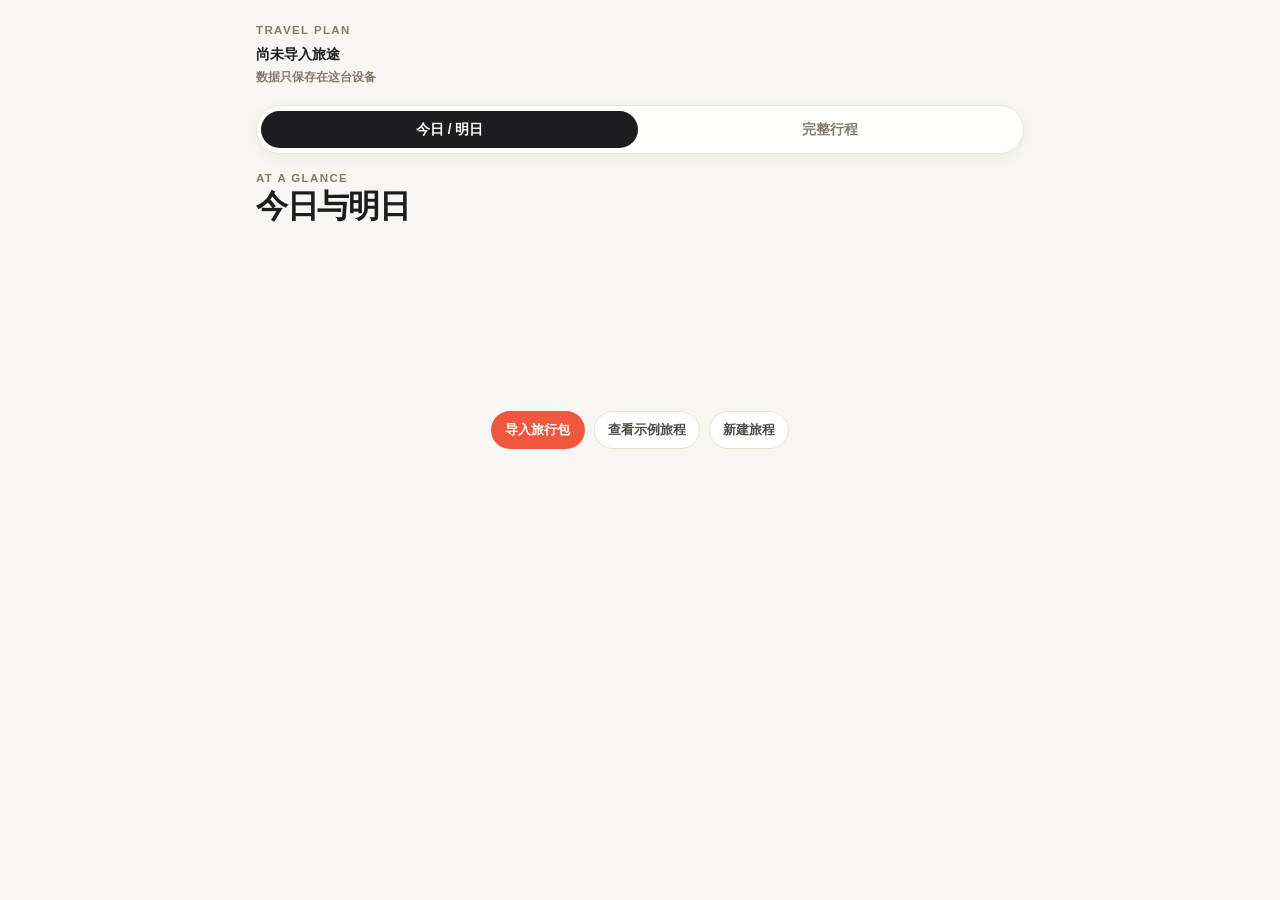
<file: index.html>
<!doctype html>
<html lang="zh-CN">
<head>
  <meta charset="utf-8">
  <meta name="viewport" content="width=device-width, initial-scale=1, viewport-fit=cover">
  <meta name="theme-color" content="#264653">
  <meta name="apple-mobile-web-app-capable" content="yes">
  <meta name="apple-mobile-web-app-status-bar-style" content="default">
  <meta name="apple-mobile-web-app-title" content="Travel Plan">
  <title>Travel Plan</title>
  <link rel="manifest" href="./manifest.json?v=20260818-date-draft-v1">
  <link rel="icon" type="image/png" sizes="192x192" href="./icons/ico/roadtrip-icon-192.png?v=20260818-date-draft-v1">
  <link rel="icon" type="image/png" sizes="512x512" href="./icons/ico/roadtrip-icon-512.png?v=20260818-date-draft-v1">
  <link rel="stylesheet" href="styles.css?v=20260818-date-draft-v1">
</head>
<body>
  <header class="page-header">
    <div class="page-header__inner">
      <p class="eyebrow">Travel Plan</p>
      <p id="trip-summary" class="trip-summary">正在读取行程……</p>
      <p id="local-save-status" class="local-save-status">正在准备本地保存……</p>
    </div>
    <button id="trip-manager-trigger" class="trip-manager-trigger" type="button" hidden>
      <span class="trip-manager-trigger__label">旅途</span>
      <span id="trip-manager-title" class="trip-manager-trigger__title">尚未导入旅途</span>
      <span id="trip-manager-meta" class="trip-manager-trigger__meta">导入旅行包后开始</span>
      <span class="trip-manager-trigger__chevron" aria-hidden="true">⌄</span>
    </button>
  </header>

  <main id="app" class="app-shell" hidden>
    <nav class="view-switch" aria-label="选择查看方式">
      <button id="show-today" class="view-switch__button" type="button" aria-pressed="true">今日 / 明日</button>
      <button id="show-all" class="view-switch__button" type="button" aria-pressed="false">完整行程</button>
    </nav>

    <section id="today-view" class="today-view" aria-labelledby="today-view-title">
      <div class="section-heading">
        <p class="eyebrow">At a glance</p>
        <h2 id="today-view-title">今日与明日</h2>
      </div>
      <div id="checklist-panel"></div>
      <div id="today-panels" class="today-panels"></div>
      <div class="trip-tools" aria-label="旅程工具">
        <div data-backup-panel></div>
        <div data-date-tools-panel></div>
      </div>
    </section>

    <section id="full-itinerary-view" hidden>
      <nav class="date-navigation" aria-label="选择行程日期">
        <button id="previous-day" class="nav-button" type="button">‹ 前一天</button>
        <div id="day-tabs" class="day-tabs" aria-label="全部行程日期"></div>
        <button id="next-day" class="nav-button" type="button">后一天 ›</button>
      </nav>

      <section class="day-heading" aria-labelledby="day-title">
        <p id="day-date" class="day-date"></p>
        <h2 id="day-title"></h2>
      </section>

      <section class="brief" aria-label="每日简报">
        <div class="brief-grid">
          <article class="brief-card brief-card--weather">
            <h3>天气</h3>
            <div id="brief-weather"></div>
          </article>
          <article class="brief-card brief-card--transport">
            <h3>关键交通</h3>
            <div id="brief-transport"></div>
          </article>
          <article class="brief-card brief-card--important">
            <h3>重要提醒</h3>
            <div id="brief-important"></div>
          </article>
          <article class="brief-card brief-card--hotel">
            <h3>酒店</h3>
            <div id="brief-hotel"></div>
          </article>
        </div>
      </section>

      <section class="timeline-section" aria-labelledby="timeline-title">
        <div class="section-heading section-heading--row">
          <div>
            <p class="eyebrow">Timeline</p>
            <h2 id="timeline-title">当天行动</h2>
          </div>
          <div class="section-actions">
            <p id="event-count" class="event-count"></p>
            <button id="add-event" class="add-event-button" type="button">＋ 新增事项</button>
          </div>
        </div>
        <div id="timeline" class="timeline"></div>
        <div id="full-day-note"></div>
      </section>
      <div class="trip-tools" aria-label="旅程工具">
        <div data-backup-panel></div>
        <div data-date-tools-panel></div>
      </div>
    </section>
  </main>

  <section id="load-error" class="load-error" hidden>
    <h2>暂时无法读取行程</h2>
    <p>请从右上角菜单导入一个 .travel.json 旅行包。</p>
  </section>

  <dialog id="edit-dialog" class="edit-dialog">
    <form id="edit-form" class="edit-form" method="dialog">
      <div class="edit-form__heading">
        <div>
          <p class="eyebrow">Local edit</p>
          <h2 id="edit-dialog-title">编辑事项</h2>
        </div>
        <button id="close-edit" class="dialog-close" type="button" aria-label="关闭">×</button>
      </div>

      <label class="form-field form-field--wide">
        <span>日期</span>
        <input id="edit-date" name="date" type="date" required>
      </label>
      <label class="form-field form-field--half form-field--time-start">
        <span>开始时间</span>
        <input id="edit-start-time" name="startTime" type="time">
      </label>
      <label class="form-field form-field--half form-field--time-end">
        <span>结束时间</span>
        <input id="edit-end-time" name="endTime" type="time">
      </label>
      <label class="form-field form-field--wide">
        <span>做什么</span>
        <input id="edit-title" name="title" type="text" required>
      </label>
      <fieldset id="edit-kind-field" class="transport-toggle form-field--wide" hidden>
        <legend>是否记录交通信息</legend>
        <label>
          <input type="radio" name="kind" value="normal" checked>
          <span>否</span>
        </label>
        <label>
          <input type="radio" name="kind" value="transport">
          <span>是</span>
        </label>
      </fieldset>
      <section id="transport-fields" class="transport-edit form-field--wide" hidden>
        <p class="transport-edit__title">交通信息</p>
        <div class="transport-edit__grid">
          <label class="form-field">
            <span>交通方式</span>
            <select id="transport-mode" name="transportMode">
              <option value="flight">飞机</option>
              <option value="train">火车</option>
              <option value="bus">大巴</option>
              <option value="boat">轮船</option>
              <option value="drive">自驾</option>
              <option value="other">其他</option>
            </select>
          </label>
          <label class="form-field">
            <span>路线标题</span>
            <input id="transport-route" name="transportRoute" type="text" placeholder="例如 SHA T1 → AMS T1">
          </label>
          <label class="form-field">
            <span>航次/车次号</span>
            <input id="transport-service" name="transportService" type="text" placeholder="例如 LH5643">
          </label>
        </div>
        <p class="transport-edit__hint">卡片标题使用“做什么”；卡片时间使用上面的开始/结束时间；补充说明使用下面的备注。</p>
      </section>
      <label class="form-field form-field--wide">
        <span>地址</span>
        <input id="edit-address" name="address" type="text">
      </label>
      <label class="form-field form-field--wide">
        <span>新地图搜索词</span>
        <input id="edit-map-query" name="mapQuery" type="text" placeholder="不填则保留原导航">
      </label>
      <label class="form-field form-field--wide">
        <span>备注</span>
        <textarea id="edit-notes" name="notes" rows="5"></textarea>
      </label>
      <label id="brief-summary-field" class="form-field form-field--wide" hidden>
        <span>brief 显示内容</span>
        <textarea id="edit-brief-summary" name="briefSummary" rows="3"></textarea>
      </label>

      <div class="edit-form__actions form-field--wide">
        <button id="cancel-edit" class="secondary-button" type="button">不保存</button>
        <button class="primary-button" type="submit">保存到本机</button>
      </div>
    </form>
  </dialog>

  <dialog id="date-visibility-dialog" class="date-visibility-dialog">
    <form id="date-visibility-form" class="date-visibility-form" method="dialog">
      <div class="date-visibility-heading">
        <div>
          <p class="eyebrow">Local view</p>
          <h2>管理显示日期</h2>
        </div>
        <button id="close-date-visibility" class="dialog-close" type="button" aria-label="关闭">×</button>
      </div>
      <p class="date-visibility-intro">取消勾选不想在当前设备显示的日期。这里只改变显示方式，不会从旅程中删除日期。</p>
      <div id="date-visibility-list" class="date-visibility-list"></div>
      <div class="date-visibility-actions">
        <button id="cancel-date-visibility" class="secondary-button" type="button">不保存</button>
        <button class="primary-button" type="submit">保存显示日期</button>
      </div>
    </form>
  </dialog>

  <dialog id="extra-date-dialog" class="date-visibility-dialog">
    <form id="extra-date-form" class="date-visibility-form" method="dialog">
      <div class="date-visibility-heading">
        <div>
          <p class="eyebrow">Trip dates</p>
          <h2>日期增减</h2>
        </div>
        <button id="close-extra-date" class="dialog-close" type="button" aria-label="关闭">×</button>
      </div>
      <div class="extra-date-actions">
        <button id="add-date-before" class="secondary-button" type="button">在最前加一天</button>
        <button id="add-date-after" class="secondary-button" type="button">在最后加一天</button>
      </div>
      <p class="date-visibility-intro">先调整并检查日期排列。只有点击“应用更改”后，结果才会保存到当前旅行包。</p>
      <p id="date-management-summary" class="date-management-summary" aria-live="polite"></p>
      <div id="date-management-list" class="date-management-list"></div>
      <div class="date-visibility-actions date-management-actions">
        <button id="cancel-date-changes" class="secondary-button" type="button">取消</button>
        <button id="apply-date-changes" class="primary-button" type="submit" disabled>应用更改</button>
      </div>
    </form>
  </dialog>

  <dialog id="day-title-dialog" class="date-visibility-dialog">
    <form id="day-title-form" class="date-visibility-form" method="dialog">
      <div class="date-visibility-heading">
        <div>
          <p class="eyebrow">Local title</p>
          <h2>编辑标题</h2>
        </div>
        <button id="close-day-title" class="dialog-close" type="button" aria-label="关闭">×</button>
      </div>
      <label class="form-field">
        <span>行程日标题</span>
        <input id="day-title-input" name="dayTitle" type="text" required>
      </label>
      <div class="date-visibility-actions">
        <button id="cancel-day-title" class="secondary-button" type="button">不保存</button>
        <button class="primary-button" type="submit">保存</button>
      </div>
    </form>
  </dialog>

  <dialog id="new-trip-dialog" class="edit-dialog">
    <form id="new-trip-form" class="edit-form" method="dialog">
      <div class="edit-form__heading">
        <div>
          <p class="eyebrow">New trip</p>
          <h2>新建旅程</h2>
        </div>
        <button id="close-new-trip" class="dialog-close" type="button" aria-label="关闭">×</button>
      </div>
      <p class="form-intro form-field--wide">先创建空白日期，城市和行程事项都可以之后逐天补充。</p>
      <label class="form-field form-field--wide">
        <span>旅程名称</span>
        <input id="new-trip-name" name="tripName" type="text" maxlength="80" required placeholder="例如：北海道秋日旅行">
      </label>
      <label class="form-field">
        <span>开始日期</span>
        <input id="new-trip-start" name="startDate" type="date" required>
      </label>
      <label class="form-field">
        <span>旅行天数</span>
        <input id="new-trip-days" name="dayCount" type="number" min="1" max="365" value="3" inputmode="numeric" required>
      </label>
      <label class="form-field form-field--wide">
        <span>默认地图</span>
        <select id="new-trip-map-provider" name="mapProvider">
          <option value="google">Google Maps</option>
          <option value="amap">高德地图</option>
        </select>
      </label>
      <label class="form-field form-field--wide">
        <span>第一个城市 <small>可选</small></span>
        <input id="new-trip-first-city" name="firstCity" type="text" maxlength="100" autocomplete="off" placeholder="不填写也可以直接创建">
      </label>
      <label class="plain-check form-field--wide">
        <input id="new-trip-apply-city" name="applyCityToAll" type="checkbox" disabled>
        <span>应用到全部日期，之后可逐天修改</span>
      </label>
      <div class="edit-form__actions form-field--wide">
        <button id="cancel-new-trip" class="secondary-button" type="button">取消</button>
        <button id="submit-new-trip" class="primary-button" type="submit">创建旅程</button>
      </div>
    </form>
  </dialog>

  <dialog id="city-picker-dialog" class="edit-dialog city-picker-dialog">
    <form id="city-picker-form" class="edit-form" method="dialog">
      <div class="edit-form__heading">
        <div>
          <p class="eyebrow">Day city</p>
          <h2 id="city-picker-title">添加当天城市</h2>
        </div>
        <button id="close-city-picker" class="dialog-close" type="button" aria-label="关闭">×</button>
      </div>
      <p id="city-picker-date" class="form-intro form-field--wide"></p>
      <label class="form-field form-field--wide">
        <span>城市名</span>
        <input id="city-picker-query" name="cityQuery" type="search" maxlength="100" autocomplete="off" required placeholder="例如：札幌、Paris">
      </label>
      <div class="city-picker-search form-field--wide">
        <button id="city-picker-search" class="primary-button" type="submit">搜索城市</button>
        <p id="city-picker-status" class="city-picker-status" role="status" aria-live="polite"></p>
      </div>
      <div id="city-picker-results" class="city-picker-results form-field--wide"></div>
    </form>
  </dialog>

  <dialog id="trip-manager-dialog" class="trip-manager-dialog">
    <div class="trip-manager-sheet">
      <div class="trip-manager-sheet__grab" aria-hidden="true"></div>
      <header class="trip-manager-sheet__header">
        <h2>我的旅途</h2>
        <button id="close-trip-manager" class="dialog-close" type="button" aria-label="关闭">×</button>
      </header>
      <div id="trip-manager-content" class="trip-manager-content"></div>
      <footer class="trip-manager-actions">
        <button id="trip-manager-import" class="trip-manager-action" type="button">
          <span aria-hidden="true"><svg viewBox="0 0 24 24"><path d="M14 2H6a2 2 0 0 0-2 2v16a2 2 0 0 0 2 2h12a2 2 0 0 0 2-2V8z"/><path d="M14 2v6h6"/><path d="M12 12v6"/><path d="m9 15 3 3 3-3"/></svg></span>
          <span><strong>导入旅行包</strong><small>仅保存到这台设备</small></span>
        </button>
        <button id="trip-manager-new" class="trip-manager-action" type="button">
          <span aria-hidden="true">＋</span>
          <span><strong>新建旅程</strong><small>从空白日期开始安排</small></span>
        </button>
        <button id="trip-manager-delete" class="trip-manager-action trip-manager-action--danger" type="button" hidden>
          <span aria-hidden="true">×</span>
          <span><strong>删除当前旅途</strong><small>删除这台设备中的旅途和本机修改</small></span>
        </button>
      </footer>
    </div>
  </dialog>

  <input id="backup-file-input" type="file" accept="application/json,.json,.travel.json" hidden>
  <input id="trip-import-input" type="file" accept="application/json,.json,.travel.json" hidden>

  <script id="builtin-sample-trip" type="application/json">
{
  "kind": "travel-plan-package",
  "version": 1,
  "tripId": "sample-trip",
  "fileName": "paris_260806.travel.json",
  "tripMeta": {
    "id": "sample-trip",
    "title": "France 10-Day Demo",
    "dateStart": "2026-08-06",
    "dateEnd": "2026-08-15",
    "status": "demo",
    "lastUpdated": "2026-07-03",
    "mapProvider": "google"
  },
  "trip": {
    "metadata": {
      "schemaVersion": 1,
      "tripId": "sample-trip",
      "tripYear": 2026,
      "dateStart": "2026-08-06",
      "dateEnd": "2026-08-15",
      "dayCount": 10,
      "recordCount": 30,
      "sourceName": "france-10-day-demo-itinerary.md",
      "generatedAt": "2026-07-03T00:00:00+08:00",
      "notes": "完全虚构的 Starter Kit 演示数据；酒店、航班、火车、地址和订单号均不可用于实际出行。",
      "mapProvider": "google"
    },
    "days": [
      {
        "date": "2026-08-06",
        "dateOriginal": "2026-08-06",
        "theme": "",
        "route": "抵达巴黎",
        "eventIds": [
          "demo-20260806-01",
          "demo-20260806-02",
          "demo-20260806-03"
        ],
        "brief": {
          "hotelAtStart": null,
          "hotelChanges": [
            {
              "eventId": "demo-20260806-02",
              "name": "Hôtel Lumière Demo Paris",
              "address": "12 Rue Exemple, 75009 Paris"
            }
          ],
          "hotelAtEndAssumed": {
            "name": "Hôtel Lumière Demo Paris",
            "address": "12 Rue Exemple, 75009 Paris"
          },
          "keyTransportEventIds": [
            "demo-20260806-01"
          ],
          "importantEventIds": [
            "demo-20260806-01"
          ]
        },
        "weatherLocation": {
          "name": "巴黎",
          "latitude": 48.8566,
          "longitude": 2.3522
        }
      },
      {
        "date": "2026-08-07",
        "dateOriginal": "2026-08-07",
        "theme": "",
        "route": "巴黎",
        "eventIds": [
          "demo-20260807-01",
          "demo-20260807-02",
          "demo-20260807-03"
        ],
        "brief": {
          "hotelAtStart": {
            "name": "Hôtel Lumière Demo Paris",
            "address": "12 Rue Exemple, 75009 Paris"
          },
          "hotelChanges": [],
          "hotelAtEndAssumed": {
            "name": "Hôtel Lumière Demo Paris",
            "address": "12 Rue Exemple, 75009 Paris"
          },
          "keyTransportEventIds": [],
          "importantEventIds": [
            "demo-20260807-01"
          ]
        },
        "weatherLocation": {
          "name": "巴黎",
          "latitude": 48.8566,
          "longitude": 2.3522
        }
      },
      {
        "date": "2026-08-08",
        "dateOriginal": "2026-08-08",
        "theme": "",
        "route": "巴黎",
        "eventIds": [
          "demo-20260808-01",
          "demo-20260808-02",
          "demo-20260808-03"
        ],
        "brief": {
          "hotelAtStart": {
            "name": "Hôtel Lumière Demo Paris",
            "address": "12 Rue Exemple, 75009 Paris"
          },
          "hotelChanges": [],
          "hotelAtEndAssumed": {
            "name": "Hôtel Lumière Demo Paris",
            "address": "12 Rue Exemple, 75009 Paris"
          },
          "keyTransportEventIds": [],
          "importantEventIds": [
            "demo-20260808-02"
          ]
        },
        "weatherLocation": {
          "name": "巴黎",
          "latitude": 48.8566,
          "longitude": 2.3522
        }
      },
      {
        "date": "2026-08-09",
        "dateOriginal": "2026-08-09",
        "theme": "",
        "route": "巴黎",
        "eventIds": [
          "demo-20260809-01",
          "demo-20260809-02",
          "demo-20260809-03"
        ],
        "brief": {
          "hotelAtStart": {
            "name": "Hôtel Lumière Demo Paris",
            "address": "12 Rue Exemple, 75009 Paris"
          },
          "hotelChanges": [],
          "hotelAtEndAssumed": {
            "name": "Hôtel Lumière Demo Paris",
            "address": "12 Rue Exemple, 75009 Paris"
          },
          "keyTransportEventIds": [],
          "importantEventIds": [
            "demo-20260809-03"
          ]
        },
        "weatherLocation": {
          "name": "巴黎",
          "latitude": 48.8566,
          "longitude": 2.3522
        }
      },
      {
        "date": "2026-08-10",
        "dateOriginal": "2026-08-10",
        "theme": "",
        "route": "巴黎 → 里昂",
        "eventIds": [
          "demo-20260810-01",
          "demo-20260810-02",
          "demo-20260810-03"
        ],
        "brief": {
          "hotelAtStart": {
            "name": "Hôtel Lumière Demo Paris",
            "address": "12 Rue Exemple, 75009 Paris"
          },
          "hotelChanges": [
            {
              "eventId": "demo-20260810-02",
              "name": "Maison Rhône Demo Lyon",
              "address": "8 Rue Fictive, 69002 Lyon"
            }
          ],
          "hotelAtEndAssumed": {
            "name": "Maison Rhône Demo Lyon",
            "address": "8 Rue Fictive, 69002 Lyon"
          },
          "keyTransportEventIds": [
            "demo-20260810-01"
          ],
          "importantEventIds": [
            "demo-20260810-01"
          ]
        },
        "weatherLocation": {
          "name": "里昂",
          "latitude": 45.764,
          "longitude": 4.8357
        }
      },
      {
        "date": "2026-08-11",
        "dateOriginal": "2026-08-11",
        "theme": "",
        "route": "里昂",
        "eventIds": [
          "demo-20260811-01",
          "demo-20260811-02",
          "demo-20260811-03"
        ],
        "brief": {
          "hotelAtStart": {
            "name": "Maison Rhône Demo Lyon",
            "address": "8 Rue Fictive, 69002 Lyon"
          },
          "hotelChanges": [],
          "hotelAtEndAssumed": {
            "name": "Maison Rhône Demo Lyon",
            "address": "8 Rue Fictive, 69002 Lyon"
          },
          "keyTransportEventIds": [],
          "importantEventIds": []
        },
        "weatherLocation": {
          "name": "里昂",
          "latitude": 45.764,
          "longitude": 4.8357
        }
      },
      {
        "date": "2026-08-12",
        "dateOriginal": "2026-08-12",
        "theme": "",
        "route": "里昂 → 阿维尼翁",
        "eventIds": [
          "demo-20260812-01",
          "demo-20260812-02",
          "demo-20260812-03"
        ],
        "brief": {
          "hotelAtStart": {
            "name": "Maison Rhône Demo Lyon",
            "address": "8 Rue Fictive, 69002 Lyon"
          },
          "hotelChanges": [
            {
              "eventId": "demo-20260812-02",
              "name": "Hôtel Remparts Demo Avignon",
              "address": "4 Place Imaginaire, 84000 Avignon"
            }
          ],
          "hotelAtEndAssumed": {
            "name": "Hôtel Remparts Demo Avignon",
            "address": "4 Place Imaginaire, 84000 Avignon"
          },
          "keyTransportEventIds": [
            "demo-20260812-01"
          ],
          "importantEventIds": [
            "demo-20260812-01"
          ]
        },
        "weatherLocation": {
          "name": "阿维尼翁",
          "latitude": 43.9493,
          "longitude": 4.8055
        }
      },
      {
        "date": "2026-08-13",
        "dateOriginal": "2026-08-13",
        "theme": "",
        "route": "阿维尼翁",
        "eventIds": [
          "demo-20260813-01",
          "demo-20260813-02",
          "demo-20260813-03"
        ],
        "brief": {
          "hotelAtStart": {
            "name": "Hôtel Remparts Demo Avignon",
            "address": "4 Place Imaginaire, 84000 Avignon"
          },
          "hotelChanges": [],
          "hotelAtEndAssumed": {
            "name": "Hôtel Remparts Demo Avignon",
            "address": "4 Place Imaginaire, 84000 Avignon"
          },
          "keyTransportEventIds": [],
          "importantEventIds": [
            "demo-20260813-03"
          ]
        },
        "weatherLocation": {
          "name": "阿维尼翁",
          "latitude": 43.9493,
          "longitude": 4.8055
        }
      },
      {
        "date": "2026-08-14",
        "dateOriginal": "2026-08-14",
        "theme": "",
        "route": "阿维尼翁 → 尼斯",
        "eventIds": [
          "demo-20260814-01",
          "demo-20260814-02",
          "demo-20260814-03"
        ],
        "brief": {
          "hotelAtStart": {
            "name": "Hôtel Remparts Demo Avignon",
            "address": "4 Place Imaginaire, 84000 Avignon"
          },
          "hotelChanges": [
            {
              "eventId": "demo-20260814-02",
              "name": "Villa Azur Demo Nice",
              "address": "6 Avenue Exemple, 06000 Nice"
            }
          ],
          "hotelAtEndAssumed": {
            "name": "Villa Azur Demo Nice",
            "address": "6 Avenue Exemple, 06000 Nice"
          },
          "keyTransportEventIds": [
            "demo-20260814-01"
          ],
          "importantEventIds": [
            "demo-20260814-01"
          ]
        },
        "weatherLocation": {
          "name": "尼斯",
          "latitude": 43.7102,
          "longitude": 7.262
        }
      },
      {
        "date": "2026-08-15",
        "dateOriginal": "2026-08-15",
        "theme": "",
        "route": "尼斯",
        "eventIds": [
          "demo-20260815-01",
          "demo-20260815-02",
          "demo-20260815-03"
        ],
        "brief": {
          "hotelAtStart": {
            "name": "Villa Azur Demo Nice",
            "address": "6 Avenue Exemple, 06000 Nice"
          },
          "hotelChanges": [],
          "hotelAtEndAssumed": {
            "name": "Villa Azur Demo Nice",
            "address": "6 Avenue Exemple, 06000 Nice"
          },
          "keyTransportEventIds": [],
          "importantEventIds": [
            "demo-20260815-03"
          ]
        },
        "weatherLocation": {
          "name": "尼斯",
          "latitude": 43.7102,
          "longitude": 7.262
        }
      }
    ],
    "events": [
      {
        "id": "demo-20260806-01",
        "source": "sample-trip",
        "date": "2026-08-06",
        "dateOriginal": "2026-08-06",
        "timeText": "10:20-16:35",
        "timeStart": "10:20",
        "timeEnd": "16:35",
        "what": "乘坐示例航班抵达巴黎",
        "place": "巴黎戴高乐机场",
        "address": "",
        "note": "DEMO 航班，仅用于展示交通卡片。",
        "briefNote": "DEMO 航班，仅用于展示交通卡片。",
        "category": "transport",
        "tags": [
          "transport",
          "important"
        ],
        "important": true,
        "status": "active",
        "transportCard": {
          "kind": "flight",
          "title": "Demo City → Paris",
          "service": "DEMO 101",
          "note": "示例航班，不可用于实际出行。",
          "segments": [
            {
              "service": "DEMO 101",
              "departureTime": "10:20",
              "arrivalTime": "16:35",
              "detail": "DCT T1 → CDG T2E"
            }
          ]
        },
        "mapTargets": [],
        "rawText": "乘坐示例航班抵达巴黎"
      },
      {
        "id": "demo-20260806-02",
        "source": "sample-trip",
        "date": "2026-08-06",
        "dateOriginal": "2026-08-06",
        "timeText": "17:30-18:30",
        "timeStart": "17:30",
        "timeEnd": "18:30",
        "what": "前往巴黎酒店并办理入住",
        "place": "Hôtel Lumière Demo Paris",
        "address": "12 Rue Exemple, 75009 Paris",
        "note": "",
        "briefNote": "",
        "category": "hotel",
        "tags": [
          "hotel"
        ],
        "important": false,
        "status": "active",
        "transportCard": null,
        "mapTargets": [
          {
            "label": "Hôtel Lumière Demo Paris",
            "query": "12 Rue Exemple, 75009 Paris",
            "kind": "place",
            "existingGoogleMapsUrl": ""
          }
        ],
        "rawText": "前往巴黎酒店并办理入住"
      },
      {
        "id": "demo-20260806-03",
        "source": "sample-trip",
        "date": "2026-08-06",
        "dateOriginal": "2026-08-06",
        "timeText": "19:30-20:30",
        "timeStart": "19:30",
        "timeEnd": "20:30",
        "what": "塞纳河边轻松散步",
        "place": "塞纳河",
        "address": "",
        "note": "抵达日不要安排太满。",
        "briefNote": "",
        "category": "sightseeing",
        "tags": [
          "sightseeing"
        ],
        "important": false,
        "status": "active",
        "transportCard": null,
        "mapTargets": [
          {
            "label": "塞纳河",
            "query": "Seine River Paris",
            "kind": "place",
            "existingGoogleMapsUrl": ""
          }
        ],
        "rawText": "塞纳河边轻松散步"
      },
      {
        "id": "demo-20260807-01",
        "source": "sample-trip",
        "date": "2026-08-07",
        "dateOriginal": "2026-08-07",
        "timeText": "09:30-12:00",
        "timeStart": "09:30",
        "timeEnd": "12:00",
        "what": "卢浮宫参观",
        "place": "卢浮宫",
        "address": "",
        "note": "建议提前预约入场时间。",
        "briefNote": "建议提前预约入场时间。",
        "category": "reservation",
        "tags": [
          "reservation",
          "important"
        ],
        "important": true,
        "status": "active",
        "transportCard": null,
        "mapTargets": [
          {
            "label": "卢浮宫",
            "query": "Musée du Louvre",
            "kind": "place",
            "existingGoogleMapsUrl": ""
          }
        ],
        "rawText": "卢浮宫参观"
      },
      {
        "id": "demo-20260807-02",
        "source": "sample-trip",
        "date": "2026-08-07",
        "dateOriginal": "2026-08-07",
        "timeText": "14:00-16:00",
        "timeStart": "14:00",
        "timeEnd": "16:00",
        "what": "杜乐丽花园与协和广场散步",
        "place": "杜乐丽花园",
        "address": "",
        "note": "",
        "briefNote": "",
        "category": "sightseeing",
        "tags": [
          "sightseeing"
        ],
        "important": false,
        "status": "active",
        "transportCard": null,
        "mapTargets": [
          {
            "label": "杜乐丽花园",
            "query": "Jardin des Tuileries",
            "kind": "place",
            "existingGoogleMapsUrl": ""
          }
        ],
        "rawText": "杜乐丽花园与协和广场散步"
      },
      {
        "id": "demo-20260807-03",
        "source": "sample-trip",
        "date": "2026-08-07",
        "dateOriginal": "2026-08-07",
        "timeText": "18:30-20:00",
        "timeStart": "18:30",
        "timeEnd": "20:00",
        "what": "玛黑区晚餐",
        "place": "玛黑区",
        "address": "",
        "note": "",
        "briefNote": "",
        "category": "dining",
        "tags": [
          "dining"
        ],
        "important": false,
        "status": "active",
        "transportCard": null,
        "mapTargets": [
          {
            "label": "玛黑区",
            "query": "Le Marais Paris",
            "kind": "place",
            "existingGoogleMapsUrl": ""
          }
        ],
        "rawText": "玛黑区晚餐"
      },
      {
        "id": "demo-20260808-01",
        "source": "sample-trip",
        "date": "2026-08-08",
        "dateOriginal": "2026-08-08",
        "timeText": "09:30-11:00",
        "timeStart": "09:30",
        "timeEnd": "11:00",
        "what": "埃菲尔铁塔外观与战神广场",
        "place": "埃菲尔铁塔",
        "address": "",
        "note": "",
        "briefNote": "",
        "category": "sightseeing",
        "tags": [
          "sightseeing"
        ],
        "important": false,
        "status": "active",
        "transportCard": null,
        "mapTargets": [
          {
            "label": "埃菲尔铁塔",
            "query": "Tour Eiffel",
            "kind": "place",
            "existingGoogleMapsUrl": ""
          }
        ],
        "rawText": "埃菲尔铁塔外观与战神广场"
      },
      {
        "id": "demo-20260808-02",
        "source": "sample-trip",
        "date": "2026-08-08",
        "dateOriginal": "2026-08-08",
        "timeText": "13:30-15:30",
        "timeStart": "13:30",
        "timeEnd": "15:30",
        "what": "奥赛博物馆",
        "place": "奥赛博物馆",
        "address": "",
        "note": "如想看印象派重点展厅，建议提前购票。",
        "briefNote": "如想看印象派重点展厅，建议提前购票。",
        "category": "reservation",
        "tags": [
          "reservation",
          "important"
        ],
        "important": true,
        "status": "active",
        "transportCard": null,
        "mapTargets": [
          {
            "label": "奥赛博物馆",
            "query": "Musée d'Orsay",
            "kind": "place",
            "existingGoogleMapsUrl": ""
          }
        ],
        "rawText": "奥赛博物馆"
      },
      {
        "id": "demo-20260808-03",
        "source": "sample-trip",
        "date": "2026-08-08",
        "dateOriginal": "2026-08-08",
        "timeText": "17:00-18:00",
        "timeStart": "17:00",
        "timeEnd": "18:00",
        "what": "拉丁区咖啡休息",
        "place": "拉丁区",
        "address": "",
        "note": "",
        "briefNote": "",
        "category": "dining",
        "tags": [
          "dining"
        ],
        "important": false,
        "status": "active",
        "transportCard": null,
        "mapTargets": [
          {
            "label": "拉丁区",
            "query": "Latin Quarter Paris",
            "kind": "place",
            "existingGoogleMapsUrl": ""
          }
        ],
        "rawText": "拉丁区咖啡休息"
      },
      {
        "id": "demo-20260809-01",
        "source": "sample-trip",
        "date": "2026-08-09",
        "dateOriginal": "2026-08-09",
        "timeText": "10:00-12:00",
        "timeStart": "10:00",
        "timeEnd": "12:00",
        "what": "蒙马特高地散步",
        "place": "蒙马特",
        "address": "",
        "note": "",
        "briefNote": "",
        "category": "sightseeing",
        "tags": [
          "sightseeing"
        ],
        "important": false,
        "status": "active",
        "transportCard": null,
        "mapTargets": [
          {
            "label": "蒙马特",
            "query": "Montmartre Paris",
            "kind": "place",
            "existingGoogleMapsUrl": ""
          }
        ],
        "rawText": "蒙马特高地散步"
      },
      {
        "id": "demo-20260809-02",
        "source": "sample-trip",
        "date": "2026-08-09",
        "dateOriginal": "2026-08-09",
        "timeText": "14:00-16:30",
        "timeStart": "14:00",
        "timeEnd": "16:30",
        "what": "巴黎自由购物或咖啡时间",
        "place": "巴黎市中心",
        "address": "",
        "note": "可根据天气调整。",
        "briefNote": "",
        "category": "alternative",
        "tags": [
          "alternative"
        ],
        "important": false,
        "status": "active",
        "transportCard": null,
        "mapTargets": [],
        "rawText": "巴黎自由购物或咖啡时间"
      },
      {
        "id": "demo-20260809-03",
        "source": "sample-trip",
        "date": "2026-08-09",
        "dateOriginal": "2026-08-09",
        "timeText": "20:00-20:30",
        "timeStart": "20:00",
        "timeEnd": "20:30",
        "what": "整理行李，准备明早火车",
        "place": "",
        "address": "",
        "note": "确认车站、车票二维码和酒店退房时间。",
        "briefNote": "确认车站、车票二维码和酒店退房时间。",
        "category": "attention",
        "tags": [
          "attention",
          "important"
        ],
        "important": true,
        "status": "active",
        "transportCard": null,
        "mapTargets": [],
        "rawText": "整理行李，准备明早火车"
      },
      {
        "id": "demo-20260810-01",
        "source": "sample-trip",
        "date": "2026-08-10",
        "dateOriginal": "2026-08-10",
        "timeText": "09:10-11:05",
        "timeStart": "09:10",
        "timeEnd": "11:05",
        "what": "乘坐示例高速列车前往里昂",
        "place": "巴黎里昂车站",
        "address": "",
        "note": "DEMO 车次，仅用于展示交通卡片。",
        "briefNote": "DEMO 车次，仅用于展示交通卡片。",
        "category": "transport",
        "tags": [
          "transport",
          "important"
        ],
        "important": true,
        "status": "active",
        "transportCard": {
          "kind": "train",
          "title": "巴黎 → 里昂",
          "service": "DEMO TGV 6201",
          "note": "示例班次，不可用于实际出行。",
          "segments": [
            {
              "service": "DEMO TGV 6201",
              "departureTime": "09:10",
              "arrivalTime": "11:05",
              "detail": "Paris Gare de Lyon → Lyon Part-Dieu"
            }
          ]
        },
        "mapTargets": [
          {
            "label": "巴黎里昂车站",
            "query": "Paris Gare de Lyon",
            "kind": "place",
            "existingGoogleMapsUrl": ""
          }
        ],
        "rawText": "乘坐示例高速列车前往里昂"
      },
      {
        "id": "demo-20260810-02",
        "source": "sample-trip",
        "date": "2026-08-10",
        "dateOriginal": "2026-08-10",
        "timeText": "12:00-13:00",
        "timeStart": "12:00",
        "timeEnd": "13:00",
        "what": "里昂酒店寄存行李或入住",
        "place": "Maison Rhône Demo Lyon",
        "address": "8 Rue Fictive, 69002 Lyon",
        "note": "",
        "briefNote": "",
        "category": "hotel",
        "tags": [
          "hotel"
        ],
        "important": false,
        "status": "active",
        "transportCard": null,
        "mapTargets": [
          {
            "label": "Maison Rhône Demo Lyon",
            "query": "8 Rue Fictive, 69002 Lyon",
            "kind": "place",
            "existingGoogleMapsUrl": ""
          }
        ],
        "rawText": "里昂酒店寄存行李或入住"
      },
      {
        "id": "demo-20260810-03",
        "source": "sample-trip",
        "date": "2026-08-10",
        "dateOriginal": "2026-08-10",
        "timeText": "15:00-17:00",
        "timeStart": "15:00",
        "timeEnd": "17:00",
        "what": "老里昂散步",
        "place": "老里昂",
        "address": "",
        "note": "",
        "briefNote": "",
        "category": "sightseeing",
        "tags": [
          "sightseeing"
        ],
        "important": false,
        "status": "active",
        "transportCard": null,
        "mapTargets": [
          {
            "label": "老里昂",
            "query": "Vieux Lyon",
            "kind": "place",
            "existingGoogleMapsUrl": ""
          }
        ],
        "rawText": "老里昂散步"
      },
      {
        "id": "demo-20260811-01",
        "source": "sample-trip",
        "date": "2026-08-11",
        "dateOriginal": "2026-08-11",
        "timeText": "09:30-11:00",
        "timeStart": "09:30",
        "timeEnd": "11:00",
        "what": "富维耶圣母院与城市视角",
        "place": "富维耶圣母院",
        "address": "",
        "note": "",
        "briefNote": "",
        "category": "sightseeing",
        "tags": [
          "sightseeing"
        ],
        "important": false,
        "status": "active",
        "transportCard": null,
        "mapTargets": [
          {
            "label": "富维耶圣母院",
            "query": "Basilique Notre-Dame de Fourvière",
            "kind": "place",
            "existingGoogleMapsUrl": ""
          }
        ],
        "rawText": "富维耶圣母院与城市视角"
      },
      {
        "id": "demo-20260811-02",
        "source": "sample-trip",
        "date": "2026-08-11",
        "dateOriginal": "2026-08-11",
        "timeText": "12:30-14:00",
        "timeStart": "12:30",
        "timeEnd": "14:00",
        "what": "里昂小餐馆午餐",
        "place": "里昂老城",
        "address": "",
        "note": "可体验 bouchon 风格餐厅。",
        "briefNote": "",
        "category": "dining",
        "tags": [
          "dining"
        ],
        "important": false,
        "status": "active",
        "transportCard": null,
        "mapTargets": [],
        "rawText": "里昂小餐馆午餐"
      },
      {
        "id": "demo-20260811-03",
        "source": "sample-trip",
        "date": "2026-08-11",
        "dateOriginal": "2026-08-11",
        "timeText": "16:00-17:30",
        "timeStart": "16:00",
        "timeEnd": "17:30",
        "what": "罗讷河边散步",
        "place": "罗讷河",
        "address": "",
        "note": "",
        "briefNote": "",
        "category": "sightseeing",
        "tags": [
          "sightseeing"
        ],
        "important": false,
        "status": "active",
        "transportCard": null,
        "mapTargets": [
          {
            "label": "罗讷河",
            "query": "Rhône River Lyon",
            "kind": "place",
            "existingGoogleMapsUrl": ""
          }
        ],
        "rawText": "罗讷河边散步"
      },
      {
        "id": "demo-20260812-01",
        "source": "sample-trip",
        "date": "2026-08-12",
        "dateOriginal": "2026-08-12",
        "timeText": "10:20-11:25",
        "timeStart": "10:20",
        "timeEnd": "11:25",
        "what": "乘坐示例列车前往阿维尼翁",
        "place": "里昂 Part-Dieu 车站",
        "address": "",
        "note": "",
        "briefNote": "",
        "category": "transport",
        "tags": [
          "transport",
          "important"
        ],
        "important": true,
        "status": "active",
        "transportCard": {
          "kind": "train",
          "title": "里昂 → 阿维尼翁",
          "service": "DEMO TER 7305",
          "note": "示例班次，不可用于实际出行。",
          "segments": [
            {
              "service": "DEMO TER 7305",
              "departureTime": "10:20",
              "arrivalTime": "11:25",
              "detail": "Lyon Part-Dieu → Avignon Centre"
            }
          ]
        },
        "mapTargets": [
          {
            "label": "里昂 Part-Dieu 车站",
            "query": "Lyon Part-Dieu",
            "kind": "place",
            "existingGoogleMapsUrl": ""
          }
        ],
        "rawText": "乘坐示例列车前往阿维尼翁"
      },
      {
        "id": "demo-20260812-02",
        "source": "sample-trip",
        "date": "2026-08-12",
        "dateOriginal": "2026-08-12",
        "timeText": "12:00-13:00",
        "timeStart": "12:00",
        "timeEnd": "13:00",
        "what": "阿维尼翁酒店入住",
        "place": "Hôtel Remparts Demo Avignon",
        "address": "4 Place Imaginaire, 84000 Avignon",
        "note": "",
        "briefNote": "",
        "category": "hotel",
        "tags": [
          "hotel"
        ],
        "important": false,
        "status": "active",
        "transportCard": null,
        "mapTargets": [
          {
            "label": "Hôtel Remparts Demo Avignon",
            "query": "4 Place Imaginaire, 84000 Avignon",
            "kind": "place",
            "existingGoogleMapsUrl": ""
          }
        ],
        "rawText": "阿维尼翁酒店入住"
      },
      {
        "id": "demo-20260812-03",
        "source": "sample-trip",
        "date": "2026-08-12",
        "dateOriginal": "2026-08-12",
        "timeText": "15:00-17:00",
        "timeStart": "15:00",
        "timeEnd": "17:00",
        "what": "教皇宫外观与老城散步",
        "place": "教皇宫",
        "address": "",
        "note": "",
        "briefNote": "",
        "category": "sightseeing",
        "tags": [
          "sightseeing"
        ],
        "important": false,
        "status": "active",
        "transportCard": null,
        "mapTargets": [
          {
            "label": "教皇宫",
            "query": "Palais des Papes Avignon",
            "kind": "place",
            "existingGoogleMapsUrl": ""
          }
        ],
        "rawText": "教皇宫外观与老城散步"
      },
      {
        "id": "demo-20260813-01",
        "source": "sample-trip",
        "date": "2026-08-13",
        "dateOriginal": "2026-08-13",
        "timeText": "09:30-11:00",
        "timeStart": "09:30",
        "timeEnd": "11:00",
        "what": "阿维尼翁断桥",
        "place": "圣贝内泽桥",
        "address": "",
        "note": "",
        "briefNote": "",
        "category": "sightseeing",
        "tags": [
          "sightseeing"
        ],
        "important": false,
        "status": "active",
        "transportCard": null,
        "mapTargets": [
          {
            "label": "圣贝内泽桥",
            "query": "Pont d'Avignon",
            "kind": "place",
            "existingGoogleMapsUrl": ""
          }
        ],
        "rawText": "阿维尼翁断桥"
      },
      {
        "id": "demo-20260813-02",
        "source": "sample-trip",
        "date": "2026-08-13",
        "dateOriginal": "2026-08-13",
        "timeText": "14:00-17:00",
        "timeStart": "14:00",
        "timeEnd": "17:00",
        "what": "普罗旺斯小镇半日自由活动",
        "place": "普罗旺斯",
        "address": "",
        "note": "可根据天气改成室内咖啡和市场。",
        "briefNote": "",
        "category": "alternative",
        "tags": [
          "alternative"
        ],
        "important": false,
        "status": "active",
        "transportCard": null,
        "mapTargets": [],
        "rawText": "普罗旺斯小镇半日自由活动"
      },
      {
        "id": "demo-20260813-03",
        "source": "sample-trip",
        "date": "2026-08-13",
        "dateOriginal": "2026-08-13",
        "timeText": "20:00-20:20",
        "timeStart": "20:00",
        "timeEnd": "20:20",
        "what": "确认明天前往尼斯的车票",
        "place": "",
        "address": "",
        "note": "检查出发车站和站台信息。",
        "briefNote": "检查出发车站和站台信息。",
        "category": "attention",
        "tags": [
          "attention",
          "important"
        ],
        "important": true,
        "status": "active",
        "transportCard": null,
        "mapTargets": [],
        "rawText": "确认明天前往尼斯的车票"
      },
      {
        "id": "demo-20260814-01",
        "source": "sample-trip",
        "date": "2026-08-14",
        "dateOriginal": "2026-08-14",
        "timeText": "09:40-12:55",
        "timeStart": "09:40",
        "timeEnd": "12:55",
        "what": "乘坐示例列车前往尼斯",
        "place": "阿维尼翁中央车站",
        "address": "",
        "note": "",
        "briefNote": "",
        "category": "transport",
        "tags": [
          "transport",
          "important"
        ],
        "important": true,
        "status": "active",
        "transportCard": {
          "kind": "train",
          "title": "阿维尼翁 → 尼斯",
          "service": "DEMO TGV 6809",
          "note": "示例班次，不可用于实际出行。",
          "segments": [
            {
              "service": "DEMO TGV 6809",
              "departureTime": "09:40",
              "arrivalTime": "12:55",
              "detail": "Avignon Centre → Nice-Ville"
            }
          ]
        },
        "mapTargets": [
          {
            "label": "阿维尼翁中央车站",
            "query": "Avignon Centre",
            "kind": "place",
            "existingGoogleMapsUrl": ""
          }
        ],
        "rawText": "乘坐示例列车前往尼斯"
      },
      {
        "id": "demo-20260814-02",
        "source": "sample-trip",
        "date": "2026-08-14",
        "dateOriginal": "2026-08-14",
        "timeText": "14:00-15:00",
        "timeStart": "14:00",
        "timeEnd": "15:00",
        "what": "尼斯酒店入住",
        "place": "Villa Azur Demo Nice",
        "address": "6 Avenue Exemple, 06000 Nice",
        "note": "",
        "briefNote": "",
        "category": "hotel",
        "tags": [
          "hotel"
        ],
        "important": false,
        "status": "active",
        "transportCard": null,
        "mapTargets": [
          {
            "label": "Villa Azur Demo Nice",
            "query": "6 Avenue Exemple, 06000 Nice",
            "kind": "place",
            "existingGoogleMapsUrl": ""
          }
        ],
        "rawText": "尼斯酒店入住"
      },
      {
        "id": "demo-20260814-03",
        "source": "sample-trip",
        "date": "2026-08-14",
        "dateOriginal": "2026-08-14",
        "timeText": "17:00-18:30",
        "timeStart": "17:00",
        "timeEnd": "18:30",
        "what": "英国人漫步大道看海",
        "place": "英国人漫步大道",
        "address": "",
        "note": "",
        "briefNote": "",
        "category": "sightseeing",
        "tags": [
          "sightseeing"
        ],
        "important": false,
        "status": "active",
        "transportCard": null,
        "mapTargets": [
          {
            "label": "英国人漫步大道",
            "query": "Promenade des Anglais Nice",
            "kind": "place",
            "existingGoogleMapsUrl": ""
          }
        ],
        "rawText": "英国人漫步大道看海"
      },
      {
        "id": "demo-20260815-01",
        "source": "sample-trip",
        "date": "2026-08-15",
        "dateOriginal": "2026-08-15",
        "timeText": "09:30-11:00",
        "timeStart": "09:30",
        "timeEnd": "11:00",
        "what": "尼斯老城与集市",
        "place": "尼斯老城",
        "address": "",
        "note": "",
        "briefNote": "",
        "category": "sightseeing",
        "tags": [
          "sightseeing"
        ],
        "important": false,
        "status": "active",
        "transportCard": null,
        "mapTargets": [
          {
            "label": "尼斯老城",
            "query": "Vieux Nice",
            "kind": "place",
            "existingGoogleMapsUrl": ""
          }
        ],
        "rawText": "尼斯老城与集市"
      },
      {
        "id": "demo-20260815-02",
        "source": "sample-trip",
        "date": "2026-08-15",
        "dateOriginal": "2026-08-15",
        "timeText": "13:30-15:30",
        "timeStart": "13:30",
        "timeEnd": "15:30",
        "what": "城堡山观景",
        "place": "城堡山",
        "address": "",
        "note": "",
        "briefNote": "",
        "category": "sightseeing",
        "tags": [
          "sightseeing"
        ],
        "important": false,
        "status": "active",
        "transportCard": null,
        "mapTargets": [
          {
            "label": "城堡山",
            "query": "Colline du Château Nice",
            "kind": "place",
            "existingGoogleMapsUrl": ""
          }
        ],
        "rawText": "城堡山观景"
      },
      {
        "id": "demo-20260815-03",
        "source": "sample-trip",
        "date": "2026-08-15",
        "dateOriginal": "2026-08-15",
        "timeText": "18:00-19:00",
        "timeStart": "18:00",
        "timeEnd": "19:00",
        "what": "整理照片与本机备份导出",
        "place": "",
        "address": "",
        "note": "演示：旅行中建议每天导出一次本机备份。",
        "briefNote": "演示：旅行中建议每天导出一次本机备份。",
        "category": "attention",
        "tags": [
          "attention",
          "important"
        ],
        "important": true,
        "status": "active",
        "transportCard": null,
        "mapTargets": [],
        "rawText": "整理照片与本机备份导出"
      }
    ]
  },
  "reviewNeeded": {
    "tripId": "sample-trip",
    "items": [
      {
        "id": "sample-task-001",
        "title": "替换 sample-trip 为自己的真实行程 JSON",
        "dueDate": "2026-07-20",
        "dueLabel": "开始使用前",
        "relatedDate": "2026-08-06",
        "type": "setup",
        "note": "这是演示待办，朋友部署后应删除或改成自己的事项。"
      },
      {
        "id": "sample-task-002",
        "title": "确认是否需要开启 Cloudflare Access",
        "dueDate": "2026-07-21",
        "dueLabel": "分享前",
        "relatedDate": "2026-08-06",
        "type": "privacy",
        "note": "如果行程包含酒店、航班、订单号，建议开启访问保护。"
      },
      {
        "id": "sample-task-003",
        "title": "预约卢浮宫示例门票",
        "dueDate": "2026-07-25",
        "dueLabel": "出发前",
        "relatedDate": "2026-08-07",
        "relatedItemId": "demo-20260807-01",
        "type": "booking",
        "urlLabel": "示例官网",
        "url": "https://www.louvre.fr/",
        "note": "演示购票待办；不是实际订单。"
      }
    ]
  }
}

  </script>
  <script src="app.js?v=20260818-date-draft-v1"></script>
</body>
</html>
</file>
<file: styles.css>
:root {
  color-scheme: light;
  font-family: -apple-system, BlinkMacSystemFont, "PingFang SC", "Segoe UI", sans-serif;

  --bg: #f8f6f2;
  --surface: #ffffff;
  --surface-soft: #fbfaf7;
  --surface-warm: #fff8f5;
  --line: #e8e2d9;
  --line-strong: #d9d0c5;

  --text: #1d1d1f;
  --text-soft: #4f4b47;
  --muted: #827a72;
  --faint: #aaa199;

  --accent: #F0573F;
  --accent-ink: #ffffff;
  --accent-soft: #fff0ec;
  --danger: #a93b32;
  --danger-soft: #fff0ee;
  --success-soft: #eef7f1;

  --radius-xs: .45rem;
  --radius-sm: .65rem;
  --radius-md: .9rem;
  --radius-lg: 1.15rem;
  --radius-xl: 1.45rem;

  --shadow-sm: 0 .25rem .8rem rgb(39 33 28 / 5%);
  --shadow-md: 0 .7rem 1.8rem rgb(39 33 28 / 8%);

  --content: 48rem;
  --space-1: .35rem;
  --space-2: .55rem;
  --space-3: .8rem;
  --space-4: 1rem;
  --space-5: 1.35rem;
  --space-6: 1.8rem;
  --button-height: 2.4rem;
}

* { box-sizing: border-box; }
html { scroll-behavior: smooth; }
body {
  margin: 0;
  min-height: 100vh;
  background: var(--bg);
  color: var(--text);
  font-size: 16px;
  line-height: 1.55;
  text-rendering: optimizeLegibility;
  -webkit-font-smoothing: antialiased;
}
button,
input,
textarea { font: inherit; }
button { cursor: pointer; }
[hidden] { display: none !important; }

.page-header__inner,
.app-shell,
.load-error,
footer {
  width: min(100% - 1.25rem, var(--content));
  margin-inline: auto;
}

.page-header {
  padding: max(1rem, env(safe-area-inset-top)) 0 .65rem;
}
.page-header__inner {
  display: grid;
  gap: .18rem;
}
.page-header {
  position: relative;
}
.trip-manager-trigger {
  position: absolute;
  top: max(1rem, env(safe-area-inset-top));
  right: max(.65rem, calc((100vw - var(--content)) / 2));
  display: grid;
  grid-template-columns: minmax(0, 1fr) auto;
  grid-template-areas:
    "label chevron"
    "title chevron"
    "meta chevron";
  column-gap: .55rem;
  max-width: min(16rem, 44vw);
  border: 0;
  border-radius: var(--radius-md);
  padding: .25rem .15rem .25rem .55rem;
  background: transparent;
  color: var(--text);
  text-align: right;
}
.trip-manager-trigger__label {
  grid-area: label;
  color: var(--muted);
  font-size: .62rem;
  font-weight: 800;
  letter-spacing: .12em;
}
.trip-manager-trigger__title {
  grid-area: title;
  overflow: hidden;
  color: var(--text);
  font-size: .86rem;
  font-weight: 820;
  line-height: 1.2;
  text-overflow: ellipsis;
  white-space: nowrap;
}
.trip-manager-trigger__meta {
  grid-area: meta;
  overflow: hidden;
  color: var(--muted);
  font-size: .68rem;
  font-weight: 650;
  text-overflow: ellipsis;
  white-space: nowrap;
}
.trip-manager-trigger__chevron {
  grid-area: chevron;
  align-self: center;
  color: var(--muted);
  font-size: 1.1rem;
}
.eyebrow {
  margin: 0;
  color: var(--muted);
  font-size: .72rem;
  font-weight: 750;
  letter-spacing: .12em;
  text-transform: uppercase;
}
.trip-summary {
  margin: 0;
  color: var(--text);
  font-size: .9rem;
  font-weight: 650;
}
.local-save-status {
  margin: 0;
  color: var(--muted);
  font-size: .75rem;
  font-weight: 600;
}

.view-switch {
  position: sticky;
  z-index: 10;
  top: 0;
  display: grid;
  grid-template-columns: 1fr 1fr;
  gap: .25rem;
  margin: .5rem 0 1rem;
  padding: .28rem;
  border: 1px solid var(--line);
  border-radius: 999px;
  background: rgb(255 255 255 / 92%);
  box-shadow: var(--shadow-sm);
  backdrop-filter: blur(14px);
}
.view-switch__button {
  min-height: 2.35rem;
  border: 0;
  border-radius: 999px;
  background: transparent;
  color: var(--muted);
  font-size: .86rem;
  font-weight: 750;
}
.view-switch__button[aria-pressed="true"] {
  background: var(--text);
  color: white;
}

.today-view,
.brief,
.timeline-section {
  border: 0;
  border-radius: 0;
  background: transparent;
  box-shadow: none;
  padding: 0;
}
.section-heading {
  margin: 0 0 var(--space-4);
}
.section-heading h2 {
  margin: .1rem 0 0;
  font-size: clamp(1.35rem, 6vw, 2rem);
  line-height: 1.12;
  letter-spacing: -.04em;
}
.section-heading--row {
  display: flex;
  align-items: flex-end;
  justify-content: space-between;
  gap: var(--space-4);
}

.today-panels {
  display: grid;
  gap: var(--space-6);
}
.checklist-panel {
  margin: -.35rem 0 var(--space-5);
  border-top: 1px solid var(--line);
  border-bottom: 1px solid var(--line);
  color: var(--text);
}
.checklist-summary {
  display: flex;
  align-items: center;
  justify-content: space-between;
  gap: var(--space-3);
  min-height: 2.75rem;
  cursor: pointer;
  list-style: none;
}
.checklist-summary::-webkit-details-marker,
.checklist-done__summary::-webkit-details-marker {
  display: none;
}
.checklist-summary::before {
  content: "＋";
  width: 1rem;
  color: var(--muted);
  font-size: .9rem;
}
.checklist-panel[open] > .checklist-summary::before {
  content: "－";
}
.checklist-summary__title {
  flex: 1;
  font-size: .88rem;
  font-weight: 800;
}
.checklist-summary__count {
  color: var(--accent);
  font-size: .76rem;
  font-weight: 700;
}
.checklist-list {
  display: grid;
  gap: 0;
  padding: 0 0 .45rem;
}
.checklist-item {
  display: grid;
  grid-template-columns: 2.45rem minmax(0, 1fr) 2.25rem;
  align-items: start;
  min-height: 3.45rem;
  border-bottom: 1px solid var(--line);
  background: transparent;
}
.checklist-body {
  display: grid;
  min-width: 0;
  min-height: 3.45rem;
  padding: .62rem 0;
  border: 0;
  background: transparent;
  color: inherit;
  text-align: left;
}
.checklist-checkbox,
.checklist-delete {
  display: grid;
  place-items: center;
  width: 2.25rem;
  height: 2.75rem;
  border: 0;
  background: transparent;
}
.checklist-checkbox::before {
  content: "";
  width: 1.12rem;
  height: 1.12rem;
  border: 1.5px solid var(--line-strong);
  border-radius: 999px;
  background: transparent;
}
.checklist-item--done .checklist-checkbox::before {
  display: none;
}
.checklist-check-icon {
  display: grid;
  width: 1.22rem;
  height: 1.22rem;
  place-items: center;
  border-radius: 999px;
  background: var(--accent-soft);
  color: var(--accent);
}
.checklist-check-icon svg {
  width: .82rem;
  height: .82rem;
}
.checklist-delete {
  color: var(--faint);
  font-size: 1.25rem;
  line-height: 1;
}
.checklist-delete:hover {
  color: var(--danger);
}
.checklist-title {
  color: var(--text);
  font-size: .9rem;
  font-weight: 720;
  line-height: 1.35;
}
.checklist-meta,
.checklist-note {
  color: var(--muted);
  font-size: .74rem;
  line-height: 1.45;
}
.checklist-note {
  margin-top: .18rem;
}
.checklist-link {
  align-self: center;
  color: var(--accent);
  font-size: .75rem;
  font-weight: 760;
  text-decoration: none;
}
.checklist-done {
  border-top: 1px dashed var(--line);
}
.checklist-done__summary {
  padding: .55rem 0;
  color: var(--muted);
  cursor: pointer;
  font-size: .76rem;
  font-weight: 760;
  list-style: none;
}
.checklist-item--done .checklist-title {
  color: var(--muted);
  text-decoration: line-through;
  text-decoration-color: var(--line-strong);
}
.checklist-list--done {
  padding-bottom: .55rem;
}
.checklist-toast {
  position: fixed;
  z-index: 20;
  left: 50%;
  bottom: calc(1rem + env(safe-area-inset-bottom));
  display: inline-flex;
  align-items: center;
  gap: .8rem;
  min-height: 2.5rem;
  padding: 0 .9rem;
  border: 1px solid var(--line);
  border-radius: 999px;
  background: rgb(31 30 29 / 92%);
  color: white;
  font-size: .86rem;
  font-weight: 740;
  box-shadow: 0 .8rem 2rem rgb(20 16 13 / 20%);
  transform: translateX(-50%);
}
.checklist-toast button {
  border: 0;
  background: transparent;
  color: #ffd2c9;
  font: inherit;
  font-weight: 850;
}
.today-panel {
  display: grid;
  gap: var(--space-4);
  padding-bottom: var(--space-6);
  border-bottom: 1px solid var(--line);
}
.today-panel:last-child { border-bottom: 0; }
.today-panel__header {
  display: grid;
  grid-template-columns: minmax(0, 1fr) auto;
  align-items: start;
  gap: var(--space-3);
}
.today-panel__label {
  display: inline-flex;
  margin: 0 0 .5rem;
  color: var(--accent);
  font-size: .75rem;
  font-weight: 850;
  letter-spacing: .08em;
}
.today-panel__date {
  margin: 0;
  color: var(--muted);
  font-size: .86rem;
  font-weight: 650;
}
.today-panel__route {
  margin: .1rem 0 0;
  color: var(--text);
  font-size: clamp(1.45rem, 7vw, 2.35rem);
  line-height: 1.08;
  letter-spacing: -.055em;
}
.day-title-row,
#day-title {
  display: flex;
  align-items: flex-end;
  gap: .35rem;
}
.day-title-edit {
  flex: 0 0 auto;
  display: inline-grid;
  place-items: center;
  width: 2.25rem;
  height: 2.25rem;
  border: 0;
  border-radius: 0;
  padding: 0;
  background: transparent;
  color: var(--muted);
  line-height: 1;
  transform: translateY(.18rem);
  -webkit-tap-highlight-color: transparent;
}
.day-title-edit svg {
  width: 1.65rem;
  height: 1.65rem;
  overflow: visible;
}
.day-title-edit path {
  fill: none;
  stroke: currentColor;
  stroke-width: 2.35;
  stroke-linecap: round;
  stroke-linejoin: round;
}
.day-title-edit:active,
.day-title-edit:focus-visible {
  color: var(--accent);
}

.open-day-button,
.nav-button,
.add-event-button,
.event-control-button,
.brief-edit-button,
.secondary-button {
  min-height: var(--button-height);
  border: 1px solid var(--line);
  border-radius: 999px;
  padding: 0 .82rem;
  background: var(--surface);
  color: var(--text-soft);
  font-size: .82rem;
  font-weight: 750;
  text-decoration: none;
}
.open-day-button:hover,
.nav-button:not(:disabled):hover,
.add-event-button:hover,
.event-control-button:hover,
.brief-edit-button:hover,
.secondary-button:hover {
  border-color: var(--line-strong);
  background: var(--surface-soft);
}

.starter-empty {
  min-height: 42vh;
  display: grid;
  place-items: center;
  margin: 0;
  padding: var(--space-6) 0;
}
.starter-empty__actions {
  display: flex;
  flex-wrap: wrap;
  justify-content: center;
  gap: .55rem;
}

.trip-manager-dialog {
  width: min(calc(100% - 1rem), 32rem);
  max-height: min(82dvh, 38rem);
  margin: auto auto 0;
  border: 0;
  border-radius: var(--radius-xl) var(--radius-xl) 0 0;
  padding: 0;
  background: transparent;
  color: var(--text);
}
.trip-manager-dialog::backdrop {
  background: rgb(29 29 31 / 38%);
  backdrop-filter: blur(3px);
}
.trip-manager-sheet {
  display: grid;
  grid-template-rows: auto auto minmax(0, 1fr) auto;
  max-height: min(82dvh, 38rem);
  overflow: hidden;
  border: 1px solid var(--line);
  border-bottom: 0;
  border-radius: var(--radius-xl) var(--radius-xl) 0 0;
  background: var(--surface);
  box-shadow: 0 -1rem 3rem rgb(20 16 13 / 18%);
}
.trip-manager-sheet__grab {
  justify-self: center;
  width: 2.4rem;
  height: .22rem;
  margin-top: .55rem;
  border-radius: 999px;
  background: var(--line-strong);
}
.trip-manager-sheet__header {
  display: flex;
  align-items: center;
  justify-content: space-between;
  gap: 1rem;
  padding: .75rem 1rem .55rem;
}
.trip-manager-sheet__header h2 {
  margin: 0;
  font-size: 1.15rem;
  letter-spacing: -.02em;
}
.trip-manager-content {
  display: grid;
  gap: .25rem;
  overflow: auto;
  padding: .25rem 1rem .75rem;
}
.trip-manager-section {
  display: grid;
  gap: .2rem;
}
.trip-manager-section__label {
  margin: 0;
  color: var(--muted);
  font-size: .7rem;
  font-weight: 850;
  letter-spacing: .1em;
}
.trip-manager-row {
  display: grid;
  grid-template-columns: minmax(0, 1fr) auto;
  align-items: center;
  gap: .65rem;
  padding: .78rem 0;
  border-bottom: 1px solid var(--line);
}
.trip-manager-section .trip-manager-row:last-child {
  border-bottom: 0;
}
.trip-manager-row--current {
  border: 0;
  border-radius: var(--radius-sm);
  padding: .78rem .68rem;
  background: var(--surface-soft);
}
.trip-manager-row__main {
  display: grid;
  grid-template-columns: 1.35rem minmax(0, 1fr);
  gap: .6rem;
  align-items: center;
  min-width: 0;
  border: 0;
  padding: 0;
  background: transparent;
  color: inherit;
  text-align: left;
}
.trip-manager-row__status {
  display: grid;
  width: 1.35rem;
  height: 1.35rem;
  place-items: center;
  border-radius: 999px;
  border: 1px solid var(--line-strong);
  background: transparent;
  color: var(--accent);
  font-size: 0;
  opacity: .55;
}
.trip-manager-row--current .trip-manager-row__status {
  border: 0;
  background: var(--accent-soft);
  color: var(--accent);
  opacity: 1;
}
.trip-manager-row__status svg {
  width: .86rem;
  height: .86rem;
}
.trip-manager-row__text {
  display: grid;
  gap: .08rem;
  min-width: 0;
}
.trip-manager-row__title-line,
.trip-manager-row__text small {
  overflow: hidden;
  text-overflow: ellipsis;
  white-space: nowrap;
}
.trip-manager-row__title-line {
  display: flex;
  align-items: baseline;
  gap: .45rem;
  min-width: 0;
}
.trip-manager-row__text strong {
  overflow: hidden;
  font-size: .94rem;
  font-weight: 850;
  text-overflow: ellipsis;
  white-space: nowrap;
}
.trip-manager-row__text em {
  flex: 0 0 auto;
  color: var(--accent);
  font-size: .66rem;
  font-style: normal;
  font-weight: 760;
}
.trip-manager-row__text small {
  color: var(--muted);
  font-size: .74rem;
  font-weight: 650;
}
.trip-manager-row__actions {
  display: flex;
  gap: .35rem;
}
.trip-manager-mini {
  min-height: 1.7rem;
  border: 0;
  border-radius: 999px;
  padding: 0 .25rem;
  background: transparent;
  color: var(--muted);
  font-size: .72rem;
  font-weight: 780;
}
.trip-manager-mini--danger {
  background: transparent;
  color: var(--danger);
}
.trip-manager-empty {
  padding: 1rem;
  border: 1px solid var(--line);
  border-radius: var(--radius-lg);
  background: var(--surface-soft);
}
.trip-manager-empty h3 {
  margin: 0 0 .3rem;
  font-size: 1.05rem;
}
.trip-manager-empty p {
  margin: 0 0 .75rem;
  color: var(--muted);
  font-size: .86rem;
}
.trip-manager-actions {
  padding: .45rem 1rem calc(.75rem + env(safe-area-inset-bottom));
  border-top: 1px solid var(--line);
  background: var(--surface);
}
.trip-manager-action {
  display: grid;
  grid-template-columns: 1.6rem minmax(0, 1fr);
  gap: .55rem;
  width: 100%;
  min-height: 2.8rem;
  align-items: center;
  border: 0;
  border-radius: 0;
  padding: .45rem 0;
  background: transparent;
  color: var(--text);
  text-align: left;
}
.trip-manager-action > span:first-child {
  display: grid;
  width: 1.6rem;
  height: 1.6rem;
  place-items: center;
  border-radius: 999px;
  background: var(--accent-soft);
  color: var(--accent);
  font-weight: 900;
}
.trip-manager-action svg,
.backup-button__icon svg {
  width: 1rem;
  height: 1rem;
  fill: none;
  stroke: currentColor;
  stroke-width: 2;
  stroke-linecap: round;
  stroke-linejoin: round;
}
.trip-manager-action strong,
.trip-manager-action small {
  display: block;
}
.trip-manager-action strong {
  font-size: .9rem;
}
.trip-manager-action small {
  color: var(--muted);
  font-size: .72rem;
  font-weight: 650;
}
.trip-manager-action + .trip-manager-action {
  border-top: 1px solid var(--line);
}
.trip-manager-action--danger,
.trip-manager-action--danger small {
  color: var(--danger);
}
.trip-manager-action--danger > span:first-child {
  background: var(--danger-soft);
  color: var(--danger);
}

.today-summary-grid,
.brief-grid {
  display: grid;
  gap: var(--space-3);
}
.today-summary-card,
.brief-card {
  padding: var(--space-4);
  border: 1px solid var(--line);
  border-radius: var(--radius-lg);
  background: var(--surface);
  box-shadow: var(--shadow-sm);
}
.today-summary-card--weather,
.brief-card--weather {
  padding: 0;
  overflow: visible;
  border: 0;
  background: transparent;
  box-shadow: none;
}
.today-summary-card--hotel,
.today-summary-card--transport,
.today-summary-card--important,
.brief-card--hotel,
.brief-card--transport,
.brief-card--important {
  background: var(--surface);
}
.today-summary-title,
.brief-card h3 {
  margin: 0 0 .7rem;
  color: var(--muted);
  font-size: .76rem;
  font-weight: 850;
  letter-spacing: .08em;
  line-height: 1.35;
}
.today-summary-card--weather .today-summary-title,
.brief-card--weather h3 {
  display: none;
}

.weather-ticket {
  --weather-background-gradient: linear-gradient(135deg, #d8dde5, #b9c3d3);
  --weather-primary-text: #253040;
  --weather-secondary-text: #596575;
  --weather-metric-text: #253040;

  position: relative;
  display: grid;
  grid-template-columns: minmax(0, 45fr) minmax(0, 55fr);
  min-height: 10.25rem;
  overflow: hidden;
  border: 0;
  border-radius: var(--radius-xl);
  background: var(--weather-background-gradient);
  color: var(--weather-primary-text);
  box-shadow: 0 .45rem 1.3rem rgb(39 33 28 / 8%);
  cursor: pointer;
  outline: none;
}
.weather-card-body,
#brief-weather {
  display: grid;
  min-width: 0;
}
.weather-ticket:focus-visible {
  box-shadow: 0 0 0 .18rem color-mix(in srgb, var(--accent) 45%, white), 0 .45rem 1.3rem rgb(39 33 28 / 8%);
}
.weather-ticket::before {
  content: "";
  position: absolute;
  inset: 0;
  background:
    radial-gradient(circle at 16% 78%, rgb(255 255 255 / 24%), transparent 28%),
    radial-gradient(circle at 88% 8%, rgb(255 255 255 / 23%), transparent 32%);
  pointer-events: none;
}
.weather-ticket--sunny {
  --weather-background-gradient: linear-gradient(135deg, #8fd3ff 0%, #cdeeff 55%, #fff2c2 100%);
  --weather-primary-text: #123047;
  --weather-secondary-text: #3e6578;
  --weather-metric-text: #274b5d;
}
.weather-ticket--partly-cloudy {
  --weather-background-gradient: linear-gradient(135deg, #a9daff 0%, #ddefff 52%, #ffe6b8 100%);
  --weather-primary-text: #173047;
  --weather-secondary-text: #557083;
  --weather-metric-text: #2c5368;
}
.weather-ticket--cloudy {
  --weather-background-gradient: linear-gradient(135deg, #c8d2df 0%, #aebbcc 100%);
  --weather-primary-text: #1f2a38;
  --weather-secondary-text: #536171;
  --weather-metric-text: #2f3d4d;
}
.weather-ticket--fog {
  --weather-background-gradient: linear-gradient(135deg, #b9c8d0 0%, #d7dee2 52%, #aebbc2 100%);
  --weather-primary-text: #21313a;
  --weather-secondary-text: #586a72;
  --weather-metric-text: #2f444d;
}
.weather-ticket--rain {
  --weather-background-gradient: linear-gradient(135deg, #5fb4d8 0%, #3b82b8 100%);
  --weather-primary-text: #ffffff;
  --weather-secondary-text: #d8f0ff;
  --weather-metric-text: #eaf7ff;
}
.weather-ticket--snow {
  --weather-background-gradient: linear-gradient(135deg, #bbd7f5 0%, #e2f0ff 100%);
  --weather-primary-text: #1f3045;
  --weather-secondary-text: #5c728c;
  --weather-metric-text: #2f4a66;
}
.weather-ticket--thunderstorm {
  --weather-background-gradient: linear-gradient(135deg, #4b3f91 0%, #251b4a 100%);
  --weather-primary-text: #ffffff;
  --weather-secondary-text: #d8d0ff;
  --weather-metric-text: #f0ecff;
}
.weather-ticket--historical,
.weather-ticket--trend {
  box-shadow: none;
}
.weather-ticket--pending { background: linear-gradient(135deg, #f1f2f2, #e3e7e8); color: #5d6366; box-shadow: none; }
.weather-ticket__visual,
.weather-ticket__content,
.weather-ticket__temperature,
.weather-reference {
  position: relative;
  z-index: 1;
}
.weather-ticket__visual {
  position: relative;
  min-width: 0;
  min-height: 100%;
  padding: 0;
}
.weather-ticket__visual-heading {
  position: absolute;
  top: .9rem;
  right: .35rem;
  left: 1rem;
  z-index: 2;
}
.weather-illustration {
  position: absolute;
  inset: 0;
  display: grid;
  width: 100%;
  height: 100%;
  min-height: 0;
  place-items: center;
  margin: 0;
}
.weather-illustration__image {
  position: absolute;
  inset: 0;
  display: block;
  width: 100%;
  height: 100%;
  filter: drop-shadow(0 .18rem .18rem rgb(43 44 44 / 8%));
  object-fit: contain;
  transform: scale(1.08);
}
.weather-ticket__content {
  display: grid;
  grid-template-rows: auto minmax(0, 1fr) auto;
  align-items: flex-end;
  min-width: 0;
  padding: .9rem 1.4rem .9rem .5rem;
  text-align: right;
}
.weather-city {
  max-width: 100%;
  margin: 0;
  overflow: hidden;
  color: var(--weather-secondary-text);
  font-size: .67rem;
  font-weight: 740;
  text-overflow: ellipsis;
  white-space: nowrap;
}
.weather-ticket__temperature {
  align-self: center;
}
.weather-temp {
  display: inline-flex;
  justify-content: flex-end;
  align-items: flex-end;
  gap: .08em;
  margin: 0;
  color: var(--weather-primary-text);
  font-size: 4.15rem;
  font-weight: 540;
  line-height: .88;
}
.weather-temp__value {
  letter-spacing: -.085em;
}
.weather-temp__unit {
  margin-bottom: .04em;
  font-size: .25em;
  font-weight: 520;
  letter-spacing: 0;
  line-height: 1;
}
.weather-temp-label {
  margin: 0 0 .18rem;
  color: var(--weather-secondary-text);
  font-size: .58rem;
  font-weight: 760;
}
.weather-temp-sub {
  margin: .35rem 0 0;
  color: var(--weather-secondary-text);
  font-size: .72rem;
  font-weight: 760;
}
.weather-status-label {
  margin: 0 0 .08rem;
  color: var(--weather-secondary-text);
  font-size: .58rem;
  font-weight: 800;
  letter-spacing: .06em;
}
.weather-desc {
  margin: 0;
  color: var(--weather-primary-text);
  font-size: .78rem;
  font-weight: 830;
  line-height: 1.3;
}
.weather-summary {
  display: flex;
  flex-wrap: wrap;
  justify-content: flex-end;
  gap: .12rem .42rem;
  margin: 0;
  color: var(--weather-metric-text);
  font-size: .68rem;
  font-weight: 790;
  line-height: 1.35;
}
.weather-summary span + span::before {
  content: "·";
  margin-right: .42rem;
  opacity: .5;
}
.weather-reference {
  display: grid;
  gap: .12rem;
  margin-top: .38rem;
  color: var(--weather-secondary-text);
}
.weather-reference p {
  margin: 0;
  overflow-wrap: anywhere;
}
.weather-reference__ranges {
  font-size: .58rem;
  font-weight: 730;
}
.weather-reference__guidance {
  font-size: .57rem;
  font-weight: 680;
}
.weather-update-status {
  display: block;
  appearance: none;
  justify-self: end;
  width: max-content;
  max-width: calc(100% - .6rem);
  min-height: 0;
  margin: .22rem .6rem 0 0;
  padding: 0;
  border: 0;
  border-radius: 0;
  background: transparent;
  box-shadow: none;
  color: #afb2b7;
  font: inherit;
  font-size: .56rem;
  font-weight: 500;
  letter-spacing: 0;
  line-height: 1.35;
  text-align: right;
  white-space: nowrap;
  cursor: pointer;
}
.weather-update-status:hover,
.weather-update-status:focus-visible {
  color: #8f949b;
  text-decoration: none;
  outline: none;
}
.weather-update-status[hidden] {
  display: none;
}
.weather-card-footer {
  display: flex;
  align-items: center;
  justify-content: flex-end;
  gap: .75rem;
  min-height: 1.15rem;
  padding: .22rem .6rem 0;
}
.weather-card-footer .weather-update-status {
  margin: 0;
}
.weather-location-edit {
  min-height: 0;
  border: 0;
  border-radius: 0;
  padding: 0;
  background: transparent;
  color: var(--muted);
  font-size: .65rem;
  font-weight: 720;
}
.weather-location-edit:hover,
.weather-location-edit:focus-visible {
  color: var(--accent);
}
.weather-location-empty {
  display: grid;
  grid-template-columns: minmax(0, 1fr) auto;
  align-items: center;
  gap: 1rem;
  min-height: 7.5rem;
  border: 1px dashed var(--line-strong);
  border-radius: var(--radius-lg);
  padding: 1.2rem;
  background: var(--surface-soft);
}
.weather-location-empty__text {
  display: grid;
  gap: .2rem;
}
.weather-location-empty__text strong {
  font-size: .95rem;
}
.weather-location-empty__text span {
  color: var(--muted);
  font-size: .76rem;
  line-height: 1.5;
}
.weather-location-add {
  min-height: 2.5rem;
  border: 0;
  border-radius: var(--radius-sm);
  padding: 0 .9rem;
  background: var(--accent);
  color: white;
  font-size: .82rem;
  font-weight: 800;
}

.brief-label,
.detail-label {
  margin: 0;
  color: var(--muted);
  font-size: .73rem;
  font-weight: 800;
  letter-spacing: .03em;
}
.brief-main {
  margin: .2rem 0 0;
  color: var(--text);
  font-weight: 780;
  line-height: 1.45;
  white-space: pre-line;
}
.brief-transport-line {
  display: grid;
  grid-template-columns: 2rem minmax(0, 1fr);
  gap: .55rem;
  align-items: center;
}
.brief-transport-line .brief-main {
  margin: 0;
}
.brief-transport-icon {
  display: grid;
  width: 1.75rem;
  height: 1.75rem;
  place-items: center;
  border-radius: 999px;
  background: #f1f0ec;
  color: var(--accent);
  font-size: 1rem;
}
.brief-transport-icon svg {
  width: 1.05rem;
  height: 1.05rem;
  fill: none;
  stroke: currentColor;
  stroke-width: 1.9;
  stroke-linecap: round;
  stroke-linejoin: round;
}
.brief-detail {
  margin: .28rem 0 0;
  color: var(--muted);
  font-size: .86rem;
  line-height: 1.45;
  white-space: pre-line;
  overflow-wrap: anywhere;
}
.route-overview__title {
  margin: 0 0 .55rem;
  color: var(--text);
  font-size: .95rem;
  font-weight: 850;
}
.route-sketch {
  display: block;
  width: 100%;
  height: auto;
  max-height: 11.25rem;
  border: 1px solid var(--line);
  border-radius: var(--radius-xs);
  background: #f7f9f8;
}
.route-sketch__axes {
  fill: none;
  stroke: #dde4e1;
  stroke-dasharray: 2 6;
  stroke-width: 1;
}
.route-sketch__line {
  fill: none;
  stroke: var(--accent);
  stroke-linecap: round;
  stroke-linejoin: round;
  stroke-width: 2.5;
}
.route-sketch__stop {
  fill: var(--surface);
  stroke: var(--accent);
  stroke-width: 2;
}
.route-sketch__stop--start { fill: #e8f2ee; }
.route-sketch__stop--end { fill: var(--accent-soft); }
.route-sketch__number,
.route-sketch__north {
  fill: var(--text);
  font-size: 10px;
  font-weight: 850;
  text-anchor: middle;
}
.route-sketch__number { dominant-baseline: central; }
.route-sketch__north {
  fill: var(--muted);
  font-size: 11px;
  text-anchor: end;
}
.route-sketch__metric rect {
  fill: var(--surface);
  stroke: var(--line);
}
.route-sketch__metric text {
  fill: var(--text);
  font-size: 10px;
  font-weight: 850;
  dominant-baseline: central;
  text-anchor: middle;
}
.route-overview__summary {
  margin: .65rem 0;
  color: var(--text);
  font-size: .88rem;
  font-weight: 820;
}
.route-overview__stops {
  display: grid;
  gap: .65rem;
  margin: 0;
  padding: 0;
  list-style: none;
}
.route-overview__stop {
  min-width: 0;
}
.route-overview__stop-label {
  display: block;
  color: var(--text-soft);
  font-size: .84rem;
  font-weight: 760;
  overflow-wrap: anywhere;
}
.route-overview__time {
  margin-left: .4rem;
  color: var(--muted);
  font-size: .72rem;
}
.route-overview > .map-actions { margin-top: .8rem; }
.route-overview__notes {
  margin: .75rem 0 0;
  color: var(--muted);
  font-size: .72rem;
  line-height: 1.5;
}
.hotel-line + .hotel-line,
.brief-list__item + .brief-list__item {
  margin-top: .9rem;
  padding-top: .9rem;
  border-top: 1px solid var(--line);
}
.brief-list {
  margin: 0;
  padding: 0;
  list-style: none;
}
.empty-state {
  margin: 0;
  color: var(--muted);
  font-size: .9rem;
}

.map-actions,
.website-links,
.brief-links {
  display: flex;
  flex-wrap: wrap;
  align-items: center;
  gap: .45rem;
  margin-top: .7rem;
}
.map-button,
.primary-button {
  display: inline-flex;
  min-height: var(--button-height);
  align-items: center;
  justify-content: center;
  border: 0;
  border-radius: 999px;
  padding: 0 .9rem;
  background: var(--accent);
  color: var(--accent-ink);
  font-size: .82rem;
  font-weight: 850;
  text-decoration: none;
}
.map-fallback,
.brief-link,
.website-link {
  color: var(--muted);
  font-size: .8rem;
  font-weight: 750;
  text-decoration: underline;
  text-decoration-thickness: 1px;
  text-underline-offset: .18rem;
}
.website-link {
  min-height: auto;
  padding: 0;
  border-radius: 0;
  background: transparent;
}

.date-navigation {
  position: sticky;
  z-index: 8;
  top: 0;
  display: grid;
  grid-template-columns: auto minmax(0, 1fr) auto;
  gap: .35rem;
  margin-bottom: var(--space-5);
  padding: .35rem;
  border: 1px solid var(--line);
  border-radius: 999px;
  background: rgb(255 255 255 / 92%);
  box-shadow: var(--shadow-sm);
  backdrop-filter: blur(14px);
}
.nav-button {
  padding-inline: .72rem;
  background: transparent;
}
.nav-button:disabled {
  cursor: default;
  opacity: .35;
}
.day-tabs {
  display: flex;
  gap: .25rem;
  overflow-x: auto;
  scrollbar-width: none;
}
.day-tabs::-webkit-scrollbar { display: none; }
.day-tab {
  flex: 0 0 auto;
  display: flex;
  min-width: 4.7rem;
  min-height: 2.72rem;
  flex-direction: column;
  align-items: center;
  justify-content: center;
  gap: .06rem;
  border: 0;
  border-radius: var(--radius-md);
  padding: .28rem .65rem;
  background: transparent;
  color: var(--muted);
  font-weight: 750;
  line-height: 1.1;
}
.day-tab[aria-current="date"] {
  background: var(--text);
  color: white;
}
.day-tab-date {
  font-size: .86rem;
}
.day-tab-city {
  max-width: 4.2rem;
  overflow: hidden;
  font-size: .72rem;
  font-weight: 700;
  opacity: .78;
  text-overflow: ellipsis;
  white-space: nowrap;
}
.day-tab[aria-current="date"] .day-tab-city {
  opacity: .86;
}

.day-heading {
  padding: .35rem .1rem var(--space-5);
}
.day-date {
  margin: 0 0 .28rem;
  color: var(--muted);
  font-size: .9rem;
  font-weight: 650;
}
.day-heading h2 {
  margin: 0;
  color: var(--text);
  font-size: clamp(1.55rem, 7vw, 2.4rem);
  line-height: 1.08;
  letter-spacing: -.055em;
}

.timeline-section {
  margin-top: var(--space-6);
}
.event-count {
  margin: 0;
  color: var(--muted);
  font-size: .82rem;
  font-weight: 650;
}
.section-actions,
.today-actions-tools {
  display: flex;
  align-items: center;
  gap: .45rem;
}
.add-event-button {
  border-color: transparent;
  background: var(--accent-soft);
  color: var(--accent);
}
.add-event-button--small {
  min-height: 2.15rem;
  padding-inline: .7rem;
  font-size: .78rem;
}
.today-actions-heading {
  display: flex;
  align-items: center;
  justify-content: space-between;
  gap: var(--space-3);
  margin: var(--space-5) 0 .75rem;
}
.today-actions-title {
  margin: 0;
  font-size: 1rem;
  font-weight: 850;
}
.timeline {
  display: grid;
  gap: .55rem;
}
.event-card,
.note-card {
  position: relative;
  padding: var(--space-4) 0 var(--space-4) 1.65rem;
  border: 0;
  border-bottom: 1px solid var(--line);
  border-radius: 0;
  background: transparent;
  box-shadow: none;
}
.event-card::before,
.note-card::before {
  content: "";
  position: absolute;
  top: 1.65rem;
  left: .28rem;
  width: .48rem;
  height: .48rem;
  border-radius: 999px;
  background: var(--line-strong);
}
.event-card::after,
.note-card::after {
  content: "";
  position: absolute;
  top: 2.3rem;
  bottom: -.25rem;
  left: calc(.28rem + .23rem);
  width: 1px;
  background: var(--line);
}
.timeline > :last-child::after { display: none; }
.event-card--important::before,
.event-card--attention::before {
  background: var(--accent);
}
.event-card--past,
.note-card--past {
  opacity: .48;
}
.event-card--past .event-title,
.note-card--past .note-card__title {
  color: var(--muted);
}
.event-card--next,
.event-card--ongoing,
.note-card--next,
.note-card--ongoing {
  padding-right: var(--space-3);
}
.event-card--next::before,
.note-card--next::before {
  width: .62rem;
  height: .62rem;
  left: .21rem;
  background: var(--accent);
  box-shadow: 0 0 0 .22rem var(--accent-soft);
}
.event-card--target,
.note-card--target {
  outline: 2px solid var(--accent);
  outline-offset: .25rem;
  border-radius: var(--radius-lg);
}
.event-card--ongoing::before,
.note-card--ongoing::before {
  width: .62rem;
  height: .62rem;
  left: .21rem;
  background: var(--accent);
  box-shadow: 0 0 0 .22rem var(--accent-soft);
}
.event-card--next .event-title,
.event-card--ongoing .event-title,
.note-card--next .note-card__title,
.note-card--ongoing .note-card__title {
  color: var(--text);
}
.event-card__header {
  display: flex;
  align-items: flex-start;
  justify-content: flex-start;
  flex-wrap: wrap;
  gap: var(--space-3);
  min-height: 0;
}
.time-pill {
  position: static;
  display: block;
  width: auto;
  margin: 0;
  color: var(--accent);
  font-size: .92rem;
  font-weight: 900;
  line-height: 1.2;
  white-space: nowrap;
  font-variant-numeric: tabular-nums;
}
.execution-badge {
  display: inline-flex;
  align-items: center;
  min-height: 1.35rem;
  padding: 0 .48rem;
  border-radius: 999px;
  background: var(--accent-soft);
  color: var(--accent);
  font-size: .68rem;
  font-weight: 850;
  letter-spacing: .03em;
}
.execution-badge--ongoing {
  background: var(--accent);
  color: white;
}
.tag-list {
  display: flex;
  flex-wrap: wrap;
  justify-content: flex-end;
  gap: .25rem;
  margin-left: auto;
}
.tag {
  padding: .18rem .42rem;
  border-radius: 999px;
  background: var(--surface-soft);
  color: var(--muted);
  font-size: .66rem;
  font-weight: 750;
}
.tag--important {
  background: var(--accent-soft);
  color: var(--accent);
}
.event-title,
.note-card__title {
  margin: .45rem 0 0;
  color: var(--text);
  font-size: 1.02rem;
  line-height: 1.45;
  font-weight: 820;
}
.event-detail,
.note-card__locations {
  margin-top: .75rem;
  padding-top: 0;
  border-top: 0;
}
.detail-text,
.note-card__body {
  margin: .18rem 0 0;
  color: var(--text-soft);
  line-height: 1.62;
  overflow-wrap: anywhere;
}
.detail-text--notes,
.note-card__body {
  color: var(--text-soft);
  white-space: pre-line;
}
.location-row {
  margin-top: .75rem;
  padding-top: .75rem;
  border-top: 1px solid var(--line);
}
.location-name {
  margin: 0;
  color: var(--text);
  font-size: .96rem;
  font-weight: 850;
}

.transport-ticket {
  position: relative;
  display: grid;
  grid-template-columns: 3.1rem minmax(0, 1fr);
  gap: 1rem;
  margin-top: .95rem;
  padding: 1rem 1rem 1rem .85rem;
  overflow: hidden;
  border: 1px solid var(--line);
  border-radius: var(--radius-lg);
  background: var(--surface);
  box-shadow: var(--shadow-sm);
}
.transport-ticket::before,
.transport-ticket::after {
  content: "";
  position: absolute;
  left: 4.95rem;
  width: 1.25rem;
  height: 1.25rem;
  border-radius: 999px;
  background: var(--bg);
  border: 1px solid var(--line);
  transform: translateX(-50%);
}
.transport-ticket::before {
  top: -.68rem;
  clip-path: inset(50% 0 0 0);
}
.transport-ticket::after {
  bottom: -.68rem;
  clip-path: inset(0 0 50% 0);
}
.transport-icon {
  display: grid;
  width: 2.65rem;
  height: 2.65rem;
  place-items: center;
  align-self: center;
  border-radius: 999px;
  background: #f1f0ec;
  color: var(--accent);
  font-size: 1.45rem;
}
.transport-icon svg {
  width: 1.55rem;
  height: 1.55rem;
  fill: none;
  stroke: currentColor;
  stroke-width: 1.8;
  stroke-linecap: round;
  stroke-linejoin: round;
}
.transport-ticket__content {
  position: relative;
  display: grid;
  gap: .18rem;
  min-width: 0;
  padding-left: 1rem;
  border-left: 1px dashed var(--line-strong);
}
.transport-mode,
.transport-route,
.transport-service,
.transport-traveler,
.transport-detail,
.terminal-caution {
  margin: 0;
}
.transport-mode {
  color: var(--muted);
  font-size: .72rem;
  font-weight: 850;
}
.transport-route {
  color: var(--text);
  font-size: 1.08rem;
  font-weight: 760;
  line-height: 1.35;
}
.transport-service {
  color: var(--text);
  margin-top: .52rem;
  font-size: 1.02rem;
  font-weight: 900;
  line-height: 1.25;
}
.transport-traveler {
  min-width: 0;
  font-weight: 850;
}
.transport-ticket-row {
  display: grid;
  grid-template-columns: minmax(0, 1fr) minmax(1.8rem, .55fr) minmax(0, 1fr);
  align-items: start;
  gap: .55rem;
  min-width: 0;
}
.transport-ticket-row--time {
  align-items: center;
  margin-top: .5rem;
}
.transport-ticket-row--place {
  margin-top: .25rem;
}
.transport-ticket-row--place-only {
  margin-top: 0;
  align-items: center;
}
.transport-endpoint {
  display: -webkit-box;
  overflow: hidden;
  color: var(--text-soft);
  font-size: .82rem;
  font-weight: 760;
  line-height: 1.25;
  -webkit-box-orient: vertical;
  -webkit-line-clamp: 2;
}
.transport-endpoint--to {
  grid-column: 3;
  text-align: right;
}
.transport-ticket-row .transport-endpoint:only-child {
  grid-column: 1 / -1;
  text-align: left;
}
.transport-route-dash {
  min-width: 1.8rem;
  height: 1px;
  margin-top: .62rem;
  border-top: 2px dotted var(--line-strong);
}
.transport-date {
  margin: 0;
  color: var(--faint);
  font-size: .68rem;
  font-weight: 680;
}
.transport-date--to {
  grid-column: 3;
  text-align: right;
}
.transport-time {
  color: var(--text);
  font-size: 1.22rem;
  font-weight: 900;
  font-variant-numeric: tabular-nums;
}
.transport-time--to {
  grid-column: 3;
  text-align: right;
}
.transport-arrow,
.transport-detail,
.terminal-caution {
  color: var(--muted);
}
.transport-detail {
  grid-column: 1 / -1;
  font-size: .78rem;
  line-height: 1.45;
}
.terminal-caution {
  margin-top: .35rem;
  color: var(--faint);
  font-size: .68rem;
  line-height: 1.45;
}

.note-card {
  color: var(--text);
}
.note-card__header {
  display: flex;
  align-items: center;
  gap: .45rem;
}
.note-card__label {
  color: var(--muted);
  font-size: .72rem;
  font-weight: 850;
  letter-spacing: .08em;
}
.event-controls {
  display: flex;
  flex-wrap: wrap;
  align-items: center;
  justify-content: flex-end;
  gap: .4rem;
  margin-top: .85rem;
  padding-top: 0;
  border-top: 0;
}
.event-control-button {
  min-height: 2rem;
  padding-inline: .68rem;
  font-size: .76rem;
  background: transparent;
}
.event-control-button--delete {
  margin-left: auto;
  border-color: transparent;
  background: var(--danger-soft);
  color: var(--danger);
}

.day-note-editor {
  margin-top: var(--space-6);
  padding: var(--space-4);
  border: 1px solid var(--line);
  border-radius: var(--radius-lg);
  background: var(--surface);
  box-shadow: var(--shadow-sm);
}
.day-note-editor__heading {
  display: flex;
  align-items: baseline;
  justify-content: space-between;
  gap: var(--space-3);
  margin-bottom: .65rem;
}
.day-note-editor__title {
  margin: 0;
  color: var(--text);
  font-size: .98rem;
  font-weight: 850;
}
.day-note-editor__status {
  color: var(--muted);
  font-size: .72rem;
  font-weight: 650;
}
.day-note-editor__textarea {
  display: block;
  width: 100%;
  min-height: 7rem;
  resize: vertical;
  border: 0;
  border-radius: var(--radius-md);
  padding: .85rem;
  background: var(--surface-soft);
  color: var(--text);
  font: inherit;
  line-height: 1.65;
}
.day-note-editor__textarea::placeholder { color: var(--faint); }
.day-note-editor__textarea:focus {
  outline: 2px solid var(--accent-soft);
  background: white;
}

.backup-card {
  margin-top: var(--space-5);
  padding: .85rem 0 calc(1.2rem + env(safe-area-inset-bottom));
  border-top: 1px solid var(--line);
  color: var(--muted);
}
.trip-tools {
  margin-top: var(--space-5);
}
.backup-card__header {
  display: flex;
  align-items: flex-start;
  justify-content: space-between;
  gap: var(--space-3);
}
.backup-card__title {
  margin: 0 0 .15rem;
  color: var(--muted);
  font-size: .88rem;
  font-weight: 800;
}
.backup-card__hint,
.backup-card__time,
.backup-card__note {
  margin: 0;
  color: var(--muted);
  font-size: .72rem;
  line-height: 1.55;
}
.backup-card__time {
  flex: 0 0 auto;
  text-align: right;
}
.backup-card__time--pending {
  color: var(--accent);
  font-weight: 800;
}
.backup-card__actions {
  display: flex;
  flex-wrap: wrap;
  gap: .5rem;
  margin-top: .75rem;
}
.backup-button {
  display: inline-flex;
  align-items: center;
  justify-content: center;
  gap: .32rem;
  min-height: 2.1rem;
  border: 1px solid var(--line-strong);
  border-radius: 999px;
  padding: 0 .72rem 0 .62rem;
  background: white;
  color: var(--text-soft);
  font-size: .78rem;
  font-weight: 750;
  line-height: 1;
  box-shadow: none;
}
.backup-button--ghost {
  background: transparent;
  border-color: var(--line);
  color: var(--muted);
}
.backup-button--danger {
  background: transparent;
  border-color: #efd0ca;
  color: var(--danger);
}
.backup-button--danger .backup-button__icon {
  color: var(--danger);
}
.backup-button__icon {
  display: inline-grid;
  place-items: center;
  width: 1.05rem;
  height: 1.05rem;
  color: var(--accent);
  font-size: 1.05rem;
  font-weight: 700;
  line-height: 1;
}
.backup-button:disabled {
  opacity: .55;
}
.backup-card__note {
  margin-top: .55rem;
}

.date-visibility-panel {
  margin-top: .75rem;
  padding-top: .75rem;
  border-top: 1px dashed var(--line);
  display: flex;
  flex-wrap: wrap;
  align-items: center;
  gap: .5rem;
}
.date-visibility-button {
  display: inline-flex;
  align-items: center;
  gap: .35rem;
  min-height: 2.05rem;
  border: 1px solid var(--line);
  border-radius: 999px;
  padding: 0 .78rem;
  background: transparent;
  color: var(--muted);
  font-size: .78rem;
  font-weight: 760;
}
.date-visibility-button__icon {
  color: var(--accent);
  font-size: .9rem;
  line-height: 1;
}
.date-visibility-note {
  flex-basis: 100%;
  max-width: 34rem;
  margin: .45rem 0 0;
  color: var(--faint);
  font-size: .72rem;
  line-height: 1.55;
}

.load-error {
  margin-top: 2rem;
  padding: 1.2rem;
  border: 1px solid #f0c6bd;
  border-radius: var(--radius-lg);
  background: var(--danger-soft);
}
footer {
  padding: 2rem 0 calc(3rem + env(safe-area-inset-bottom));
  color: var(--muted);
  font-size: .82rem;
}

@media (max-width: 30rem) {
  .weather-location-empty {
    grid-template-columns: minmax(0, 1fr);
  }
  .weather-location-add {
    justify-self: start;
  }
  .city-picker-search {
    align-items: stretch;
    flex-direction: column;
  }
  .city-picker-search .primary-button {
    width: 100%;
  }
}

.edit-dialog {
  width: min(calc(100% - 1rem), 38rem);
  max-width: min(calc(100% - 1rem), 38rem);
  max-height: calc(100dvh - 1rem);
  overflow-y: auto;
  overflow-x: hidden;
  border: 0;
  border-radius: var(--radius-xl);
  padding: 0;
  background: var(--surface);
  color: var(--text);
  box-shadow: 0 1.5rem 4rem rgb(20 16 13 / 24%);
}
.edit-dialog::backdrop {
  background: rgb(29 29 31 / 45%);
  backdrop-filter: blur(3px);
}
.date-visibility-dialog {
  width: min(calc(100% - 1rem), 34rem);
  max-width: min(calc(100% - 1rem), 34rem);
  max-height: calc(100dvh - 1rem);
  overflow-y: auto;
  border: 0;
  border-radius: var(--radius-xl);
  padding: 0;
  background: var(--surface);
  color: var(--text);
  box-shadow: 0 1.5rem 4rem rgb(20 16 13 / 24%);
}
.date-visibility-dialog::backdrop {
  background: rgb(29 29 31 / 45%);
  backdrop-filter: blur(3px);
}
.edit-form {
  display: grid;
  grid-template-columns: 1fr 1fr;
  gap: .85rem;
  padding: var(--space-4);
  min-width: 0;
}
.edit-form__heading {
  grid-column: 1 / -1;
  display: flex;
  align-items: flex-start;
  justify-content: space-between;
  gap: 1rem;
}
.edit-form__heading h2 {
  margin: 0;
  font-size: 1.3rem;
}
.form-intro {
  margin: -.2rem 0 0;
  color: var(--muted);
  font-size: .84rem;
  line-height: 1.55;
}
.form-field span small {
  color: var(--faint);
  font-size: .72rem;
  font-weight: 650;
}
.plain-check {
  display: grid;
  grid-template-columns: auto minmax(0, 1fr);
  align-items: center;
  gap: .65rem;
  color: var(--text-soft);
  font-size: .82rem;
  font-weight: 680;
}
.plain-check input {
  width: 1.15rem;
  height: 1.15rem;
  margin: 0;
  accent-color: var(--accent);
}
.plain-check input:disabled + span {
  color: var(--faint);
}
.city-picker-search {
  display: flex;
  align-items: center;
  gap: .8rem;
}
.city-picker-search .primary-button {
  flex: 0 0 auto;
}
.city-picker-status {
  margin: 0;
  color: var(--muted);
  font-size: .76rem;
  line-height: 1.4;
}
.city-picker-results {
  display: grid;
  gap: 0;
  border-top: 1px solid var(--line);
}
.city-picker-result {
  display: grid;
  grid-template-columns: minmax(0, 1fr) auto;
  align-items: center;
  gap: .8rem;
  width: 100%;
  min-height: 3.6rem;
  border: 0;
  border-bottom: 1px solid var(--line);
  border-radius: 0;
  padding: .65rem .1rem;
  background: transparent;
  color: var(--text);
  text-align: left;
}
.city-picker-result:hover,
.city-picker-result:focus-visible {
  background: var(--surface-soft);
}
.city-picker-result__text {
  display: grid;
  gap: .1rem;
  min-width: 0;
}
.city-picker-result__text strong {
  overflow: hidden;
  font-size: .9rem;
  text-overflow: ellipsis;
  white-space: nowrap;
}
.city-picker-result__text small,
.city-picker-result__choose {
  color: var(--muted);
  font-size: .72rem;
  font-weight: 680;
}
.city-picker-result__choose {
  color: var(--accent);
}
.transport-edit {
  padding: .85rem .9rem;
  border: 1px dashed var(--line);
  border-radius: var(--radius-md);
  background: transparent;
  color: var(--text);
}
.transport-edit[hidden] {
  display: none;
}
.transport-edit__title {
  margin: 0 0 .7rem;
  color: var(--text);
  font-size: .86rem;
  font-weight: 820;
}
.transport-edit__grid {
  display: grid;
  grid-template-columns: minmax(0, 1fr) minmax(0, 1fr);
  gap: .75rem;
}
.transport-edit__grid .form-field--wide {
  grid-column: 1 / -1;
}
.transport-edit__hint {
  margin: .65rem 0 0;
  color: var(--faint);
  font-size: .72rem;
  line-height: 1.55;
}
.date-visibility-form {
  display: grid;
  gap: .9rem;
  padding: var(--space-4);
}
.date-visibility-heading {
  display: flex;
  align-items: flex-start;
  justify-content: space-between;
  gap: 1rem;
}
.date-visibility-heading h2 {
  margin: 0;
  font-size: 1.25rem;
}
.date-visibility-intro {
  margin: -.25rem 0 .1rem;
  color: var(--muted);
  font-size: .86rem;
  line-height: 1.55;
}
.date-visibility-list {
  display: grid;
  gap: .45rem;
}
.date-visibility-item {
  display: grid;
  grid-template-columns: auto minmax(0, 1fr);
  align-items: flex-start;
  gap: .7rem;
  padding: .78rem .8rem;
  border: 1px solid var(--line);
  border-radius: var(--radius-md);
  background: var(--surface-soft);
}
.date-visibility-item input {
  width: 1.15rem;
  height: 1.15rem;
  margin-top: .1rem;
  accent-color: var(--accent);
}
.date-visibility-item__text {
  display: grid;
  gap: .18rem;
  min-width: 0;
}
.date-visibility-item__text strong {
  font-size: .94rem;
}
.date-visibility-item__text span {
  color: var(--muted);
  font-size: .8rem;
  line-height: 1.45;
}
.date-visibility-actions {
  display: flex;
  justify-content: flex-end;
  gap: .65rem;
  padding-top: .2rem;
}
.extra-date-actions {
  display: grid;
  grid-template-columns: 1fr 1fr;
  gap: .65rem;
}
.date-management-summary {
  margin: 0;
  padding: .7rem .8rem;
  border-left: 3px solid var(--line);
  background: var(--surface-soft);
  color: var(--muted);
  font-size: .8rem;
  line-height: 1.5;
}
.date-management-summary--changed {
  border-left-color: var(--accent);
  color: var(--text);
}
.date-management-summary--error {
  border-left-color: var(--danger);
  color: var(--danger);
}
.date-management-actions {
  position: sticky;
  z-index: 2;
  bottom: 0;
  margin: 0 calc(var(--space-4) * -1) calc(var(--space-4) * -1);
  padding: .8rem var(--space-4) calc(.8rem + env(safe-area-inset-bottom));
  padding-top: .7rem;
  border-top: 1px solid var(--line);
  background: var(--surface);
  box-shadow: 0 -.7rem 1rem rgb(20 16 13 / 5%);
}
.date-management-actions .primary-button:disabled {
  cursor: not-allowed;
  opacity: .45;
}
.date-management-list {
  display: grid;
  border-top: 1px solid var(--line);
}
.date-management-item {
  display: grid;
  grid-template-columns: auto minmax(0, 1fr) auto;
  align-items: center;
  gap: .7rem;
  min-width: 0;
  padding: .78rem 0;
  border-bottom: 1px solid var(--line);
}
.date-management-item__index {
  color: var(--accent);
  font-size: .7rem;
  font-weight: 850;
  white-space: nowrap;
}
.date-management-item__text {
  display: grid;
  gap: .12rem;
  min-width: 0;
}
.date-management-item__text strong {
  overflow: hidden;
  font-size: .9rem;
  text-overflow: ellipsis;
  white-space: nowrap;
}
.date-management-item__text span {
  overflow: hidden;
  color: var(--muted);
  font-size: .72rem;
  line-height: 1.4;
  text-overflow: ellipsis;
  white-space: nowrap;
}
.date-management-item__delete {
  min-height: 2rem;
  border: 0;
  border-radius: 0;
  padding: 0 .2rem;
  background: transparent;
  color: var(--danger);
  font-size: .74rem;
  font-weight: 780;
}
.date-management-item__delete:hover,
.date-management-item__delete:focus-visible {
  text-decoration: underline;
}
.dialog-close {
  width: 2.4rem;
  height: 2.4rem;
  border: 1px solid var(--line);
  border-radius: 999px;
  background: white;
  color: var(--text);
  font-size: 1.35rem;
}
.form-field {
  display: grid;
  gap: .35rem;
  min-width: 0;
  color: var(--muted);
  font-size: .8rem;
  font-weight: 750;
}
.form-field--wide { grid-column: 1 / -1; }
.form-field--half { min-width: 0; }
.form-field input,
.form-field textarea,
.form-field select {
  width: 100%;
  max-width: 100%;
  min-width: 0;
  border: 1px solid var(--line);
  border-radius: var(--radius-sm);
  padding: .72rem;
  background: white;
  color: var(--text);
  font: inherit;
  font-weight: 500;
}
.form-field input,
.form-field select { min-height: 2.75rem; }
input[type="date"],
input[type="time"] {
  -webkit-appearance: none;
  appearance: none;
}
.form-field textarea {
  resize: vertical;
  line-height: 1.55;
}
.transport-toggle {
  display: flex;
  align-items: center;
  gap: .55rem;
  min-width: 0;
  margin: 0;
  border: 0;
  padding: 0;
}
.transport-toggle[hidden] {
  display: none;
}
.transport-toggle legend {
  margin: 0 .15rem 0 0;
  color: var(--muted);
  font-size: .8rem;
  font-weight: 750;
}
.transport-toggle label {
  display: inline-flex;
  align-items: center;
  gap: .28rem;
  min-height: 2.15rem;
  border: 1px solid var(--line);
  border-radius: 999px;
  padding: 0 .78rem;
  background: white;
  color: var(--muted);
  font-size: .8rem;
  font-weight: 760;
}
.transport-toggle input {
  accent-color: var(--accent);
}
.transport-toggle label:has(input:checked) {
  border-color: color-mix(in srgb, var(--accent) 48%, white);
  background: var(--accent-soft);
  color: var(--accent);
}
.edit-form__actions {
  display: flex;
  justify-content: flex-end;
  gap: .65rem;
  padding-top: .2rem;
}

@media (min-width: 48rem) {
  .page-header { padding-top: 1.4rem; }
  .today-panels { gap: 2.1rem; }
  .today-panel { padding-bottom: 2rem; }
  .brief-grid,
  .today-summary-grid { gap: .85rem; }
  .timeline { gap: .65rem; }
  .today-summary-card--weather .weather-ticket,
  .brief-card--weather .weather-ticket {
    min-height: clamp(13.5rem, 30vw, 16rem);
  }
}

@media (max-width: 34rem) {
  html,
  body {
    overflow-x: hidden;
  }
  :root { --content: 100%; }
  .page-header__inner,
  .app-shell,
  .load-error,
  footer { width: min(100% - 2.2rem, var(--content)); }
  .page-header__inner {
    padding-right: min(42vw, 10.5rem);
  }
  .trip-manager-trigger {
    right: 1.1rem;
    max-width: min(42vw, 10.5rem);
  }
  .trip-manager-trigger__title {
    font-size: .78rem;
  }
  .trip-manager-trigger__meta {
    font-size: .62rem;
  }
  .trip-manager-row {
    grid-template-columns: minmax(0, 1fr);
  }
  .trip-manager-row__actions {
    justify-content: flex-end;
  }
  .nav-button {
    width: 4.2rem;
    padding: 0 .35rem;
    font-size: .76rem;
  }
  .today-panel__header {
    grid-template-columns: minmax(0, 1fr);
  }
  .open-day-button {
    justify-self: start;
    min-height: 2.1rem;
  }
  .weather-ticket {
    grid-template-columns: minmax(0, 45fr) minmax(0, 55fr);
    min-height: 9.75rem;
  }
  .weather-ticket__visual { padding: 0; }
  .weather-ticket__visual-heading {
    top: .78rem;
    right: .2rem;
    left: .8rem;
  }
  .weather-ticket__content { padding: .78rem 1.05rem .78rem .35rem; }
  .weather-temp { font-size: 3.55rem; }
  .weather-summary {
    column-gap: .3rem;
    font-size: .61rem;
  }
  .weather-summary span + span::before { margin-right: .3rem; }
  .weather-reference__ranges { font-size: .54rem; }
  .weather-reference__guidance { font-size: .53rem; }
  .event-card,
  .note-card {
    padding-left: 1.45rem;
  }
  .event-card::before,
  .note-card::before {
    left: .22rem;
  }
  .event-card::after,
  .note-card::after {
    left: calc(.22rem + .23rem);
  }
  .time-pill {
    font-size: .9rem;
  }
  .section-actions {
    align-items: flex-end;
    flex-direction: column;
    gap: .35rem;
  }
  .date-management-item {
    grid-template-columns: minmax(0, 1fr) auto;
  }
  .date-management-item__index {
    grid-column: 1 / -1;
    margin-bottom: -.35rem;
  }
  .extra-date-actions {
    grid-template-columns: minmax(0, 1fr);
  }
  .edit-dialog {
    top: auto;
    right: auto;
    bottom: max(env(safe-area-inset-bottom), .6rem);
    left: 50%;
    transform: translateX(-50%);
    width: min(calc(100dvw - 2.2rem), 24rem);
    max-width: min(calc(100dvw - 2.2rem), 24rem);
    max-height: min(88dvh, calc(100dvh - env(safe-area-inset-top) - .5rem));
    margin: 0;
    border-radius: var(--radius-xl);
  }
  .edit-form {
    grid-template-columns: minmax(0, 1fr) minmax(0, 1fr);
    column-gap: .55rem;
    row-gap: .75rem;
    padding: 1rem .68rem calc(1rem + env(safe-area-inset-bottom));
    width: 100%;
    overflow-x: hidden;
  }
  .form-field input,
  .form-field textarea,
  .form-field select {
    min-width: 0;
  }
  .form-field,
  .form-field--wide,
  .edit-form__heading {
    grid-column: 1 / -1;
  }
  .form-field--time-start { grid-column: 1; }
  .form-field--time-end { grid-column: 2; }
  .edit-form__actions {
    position: sticky;
    bottom: 0;
    margin-inline: -.68rem;
    padding: .75rem .68rem calc(.75rem + env(safe-area-inset-bottom));
    background: linear-gradient(to bottom, rgb(255 255 255 / 86%), var(--surface) 35%);
    border-top: 1px solid var(--line);
  }
  .edit-form__actions .primary-button,
  .edit-form__actions .secondary-button {
    flex: 1;
    min-height: 2.75rem;
  }
}
</file>
